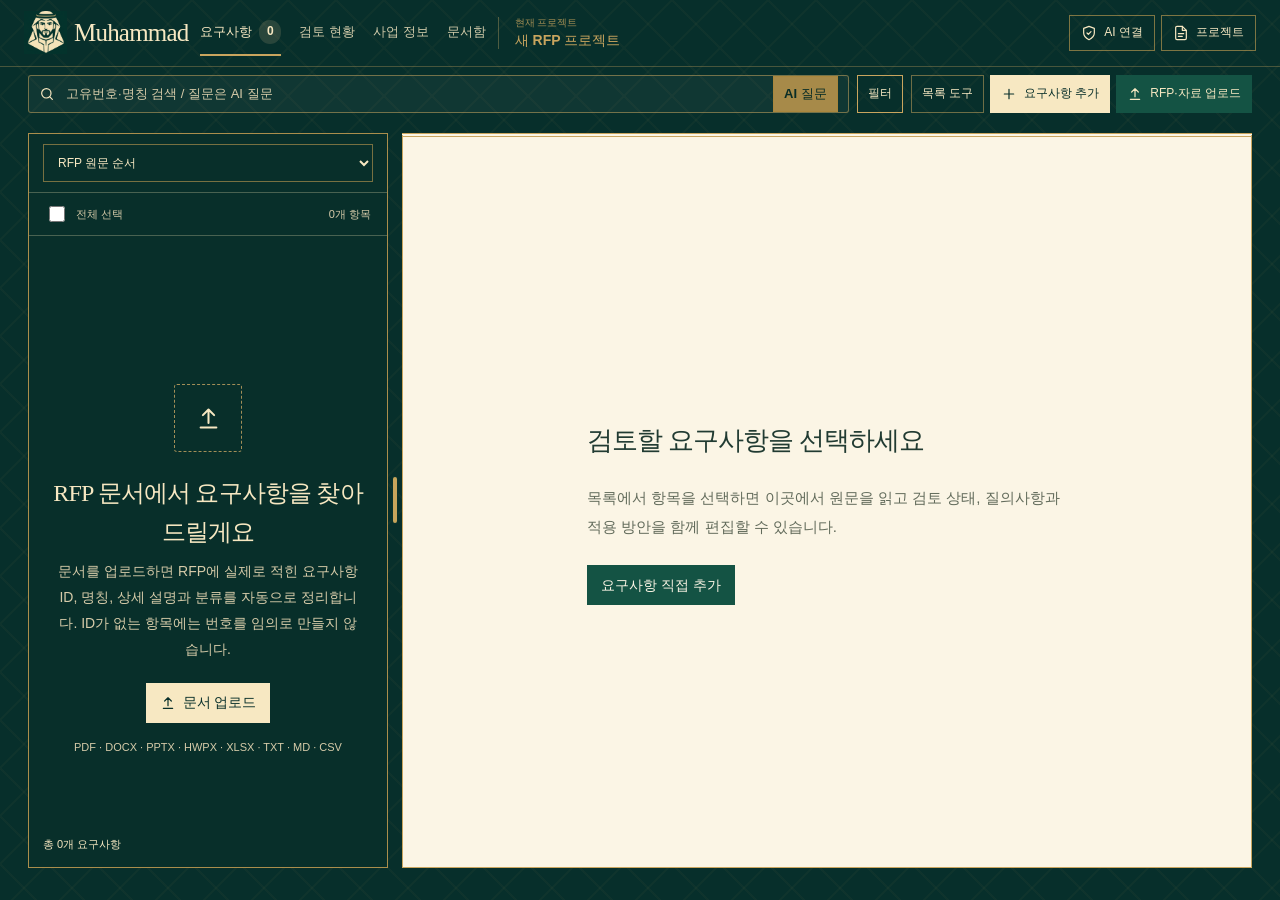
<file: index.html>
<!doctype html>
<html lang="ko">
<head>
  <meta charset="utf-8">
  <meta name="viewport" content="width=device-width, initial-scale=1">
  <meta name="description" content="RFP 요구사항과 사업 정보를 정리하고 프로젝트별 검토 내용을 관리하는 도구">
  <title>Muhammad — RFP 요구사항 관리 에이전트</title>
  <link rel="stylesheet" href="./styles.css?v=5.0.1">
  <link rel="stylesheet" href="./overview.css?v=5.2.2">
  <link rel="stylesheet" href="./file-manager.css?v=5.3.0">
  <link rel="stylesheet" href="./workbench.css?v=6.6.0">
  <link rel="stylesheet" href="./kasbah.css?v=6.5.1">
  <link rel="stylesheet" href="./requirement-ai.css?v=6.4.0">
  <link rel="stylesheet" href="./project-qa.css?v=6.5.0">
</head>
<body class="editorial-app kasbah-theme">
  <svg class="svg-sprite" aria-hidden="true">
    <symbol id="i-grid" viewBox="0 0 24 24"><rect x="3" y="3" width="7" height="7" rx="2"/><rect x="14" y="3" width="7" height="7" rx="2"/><rect x="3" y="14" width="7" height="7" rx="2"/><rect x="14" y="14" width="7" height="7" rx="2"/></symbol>
    <symbol id="i-list" viewBox="0 0 24 24"><path d="M9 6h12M9 12h12M9 18h12"/><circle cx="4" cy="6" r="1"/><circle cx="4" cy="12" r="1"/><circle cx="4" cy="18" r="1"/></symbol>
    <symbol id="i-file" viewBox="0 0 24 24"><path d="M14 2H6a2 2 0 0 0-2 2v16a2 2 0 0 0 2 2h12a2 2 0 0 0 2-2V8z"/><path d="M14 2v6h6M8 13h8M8 17h6"/></symbol>
    <symbol id="i-upload" viewBox="0 0 24 24"><path d="M12 16V4M7 9l5-5 5 5M5 20h14"/></symbol>
    <symbol id="i-download" viewBox="0 0 24 24"><path d="M12 4v12M7 11l5 5 5-5M5 20h14"/></symbol>
    <symbol id="i-search" viewBox="0 0 24 24"><circle cx="11" cy="11" r="7"/><path d="m20 20-4-4"/></symbol>
    <symbol id="i-plus" viewBox="0 0 24 24"><path d="M12 5v14M5 12h14"/></symbol>
    <symbol id="i-x" viewBox="0 0 24 24"><path d="m6 6 12 12M18 6 6 18"/></symbol>
    <symbol id="i-chevron" viewBox="0 0 24 24"><path d="m9 18 6-6-6-6"/></symbol>
    <symbol id="i-check" viewBox="0 0 24 24"><path d="m5 12 4 4L19 6"/></symbol>
    <symbol id="i-dots" viewBox="0 0 24 24"><circle cx="5" cy="12" r="1"/><circle cx="12" cy="12" r="1"/><circle cx="19" cy="12" r="1"/></symbol>
    <symbol id="i-copy" viewBox="0 0 24 24"><rect x="8" y="8" width="12" height="12" rx="2"/><path d="M16 8V6a2 2 0 0 0-2-2H6a2 2 0 0 0-2 2v8a2 2 0 0 0 2 2h2"/></symbol>
    <symbol id="i-trash" viewBox="0 0 24 24"><path d="M3 6h18M8 6V4h8v2M19 6l-1 14H6L5 6M10 11v5M14 11v5"/></symbol>
    <symbol id="i-spark" viewBox="0 0 24 24"><path d="m12 3 1.6 4.4L18 9l-4.4 1.6L12 15l-1.6-4.4L6 9l4.4-1.6L12 3zM19 15l.8 2.2L22 18l-2.2.8L19 21l-.8-2.2L16 18l2.2-.8L19 15z"/></symbol>
    <symbol id="i-shield" viewBox="0 0 24 24"><path d="M12 22s8-4 8-10V5l-8-3-8 3v7c0 6 8 10 8 10z"/><path d="m9 12 2 2 4-4"/></symbol>
    <symbol id="i-menu" viewBox="0 0 24 24"><path d="M4 7h16M4 12h16M4 17h16"/></symbol>
    <symbol id="i-filter" viewBox="0 0 24 24"><path d="M4 5h16M7 12h10M10 19h4"/></symbol>
    <symbol id="i-info" viewBox="0 0 24 24"><circle cx="12" cy="12" r="9"/><path d="M12 11v5M12 8h.01"/></symbol>
    <symbol id="i-help" viewBox="0 0 24 24"><circle cx="12" cy="12" r="9"/><path d="M9.7 9a2.5 2.5 0 1 1 3.7 2.2c-.9.5-1.4 1-1.4 2M12 17h.01"/></symbol>
    <symbol id="i-book" viewBox="0 0 24 24"><path d="M4 19.5A2.5 2.5 0 0 1 6.5 17H20V4H6.5A2.5 2.5 0 0 0 4 6.5v13z"/><path d="M4 6.5A2.5 2.5 0 0 1 6.5 9H20"/></symbol>
    <symbol id="i-message" viewBox="0 0 24 24"><path d="M21 15a4 4 0 0 1-4 4H8l-5 3V7a4 4 0 0 1 4-4h10a4 4 0 0 1 4 4v8z"/><path d="M8 9h8M8 13h5"/></symbol>
    <symbol id="i-flag" viewBox="0 0 24 24"><path d="M5 22V3M6 4h11l-2 4 2 4H6"/></symbol>
    <symbol id="i-link" viewBox="0 0 24 24"><path d="M10 13a5 5 0 0 0 7.5.5l2-2a5 5 0 0 0-7-7l-1.1 1.1M14 11a5 5 0 0 0-7.5-.5l-2 2a5 5 0 0 0 7 7l1.1-1.1"/></symbol>
  </svg>

  <div class="app-shell">
    <aside class="sidebar" id="sidebar">
      <a class="brand" href="#" aria-label="Muhammad 홈">
        <span class="brand-mark"><svg><use href="#i-spark"></use></svg></span>
        <span>Muhammad</span>
      </a>

      <nav class="nav-list" aria-label="주요 메뉴">
        <p class="nav-label">WORKSPACE</p>
        <button class="nav-item active" data-view="requirements"><svg><use href="#i-list"></use></svg><span>요구사항 관리</span><span class="nav-count" id="navCount">0</span></button>
        <button class="nav-item" data-view="dashboard"><svg><use href="#i-grid"></use></svg><span>분석 대시보드</span></button>
        <button class="nav-item" data-view="documents"><svg><use href="#i-file"></use></svg><span>문서 정보</span></button>
      </nav>

      <div class="sidebar-project">
        <div class="project-icon"><svg><use href="#i-file"></use></svg></div>
        <div class="project-copy">
          <span class="project-eyebrow">현재 프로젝트</span>
          <strong id="sidebarProject">새 RFP 프로젝트</strong>
        </div>
        <button class="icon-button small" id="projectManagerButton" title="프로젝트 관리"><svg><use href="#i-dots"></use></svg></button>
        <button id="clearProject" type="button" hidden aria-hidden="true"></button>
      </div>

      <div class="privacy-card">
        <div class="privacy-icon"><svg><use href="#i-shield"></use></svg></div>
        <div><strong>프로젝트 작업 관리</strong><p>중요한 작업은 백업 파일로 보관해 주세요.</p></div>
      </div>
      <p class="version">Muhammad · 6.0</p>
    </aside>

    <button class="mobile-scrim" id="mobileScrim" aria-label="메뉴 닫기"></button>

    <main class="main-area">
      <header class="topbar">
        <div class="heading-wrap">
          <button class="icon-button mobile-menu" id="menuButton" aria-label="메뉴 열기"><svg><use href="#i-menu"></use></svg></button>
          <div><p class="breadcrumb">RFP 분석 워크스페이스</p><h1>요구사항 관리</h1></div>
        </div>
        <div class="top-actions">
          <button class="button ghost" id="projectButton"><svg><use href="#i-file"></use></svg><span>프로젝트</span></button>
          <button class="button ghost" id="aiSettingsButton"><svg><use href="#i-shield"></use></svg><span>AI 연결</span></button>
          <button class="button primary" id="uploadButton"><svg><use href="#i-upload"></use></svg><span>RFP·자료 업로드</span></button>
          <input type="file" id="fileInput" hidden multiple accept=".pdf,.docx,.pptx,.hwpx,.hwp,.xlsx,.xlsm,.xls,.txt,.md,.csv,.tsv,.json,.xml">
        </div>
      </header>

      <div class="page-content">
        <section class="document-banner" id="documentBanner">
          <div class="document-type" id="documentType">PDF</div>
          <div class="document-main">
            <div class="document-title-row"><h2 id="documentName">분석할 RFP를 업로드해 주세요</h2><span class="badge neutral" id="documentBadge">준비됨</span></div>
            <p id="documentMeta">PDF, DOCX, HWPX, XLSX, TXT, MD, CSV · 최대 30MB</p>
          </div>
          <div class="document-progress">
            <div class="progress-copy"><span>검토 진행률</span><strong id="reviewProgressText">0%</strong></div>
            <div class="progress-track"><span id="reviewProgressBar" style="width:0%"></span></div>
          </div>
        </section>

        <section class="reference-panel" id="referencePanel">
          <div class="reference-heading"><div><strong>RFP 관련 자료</strong><span class="reference-count" id="referenceCount">0</span></div><p>회의록, 녹취록 문서, 제안 설명자료 등을 연결하면 요구사항별 쉬운 설명에 반영합니다. 상단에서 여러 파일을 한 번에 고를 때는 RFP를 첫 번째로 선택하세요.</p></div>
          <div class="reference-list" id="referenceList"></div>
          <button class="button ghost reference-button" id="referenceButton"><svg><use href="#i-plus"></use></svg>관련 자료 추가</button>
          <input type="file" id="referenceInput" hidden multiple accept=".pdf,.docx,.pptx,.hwpx,.hwp,.xlsx,.xlsm,.xls,.txt,.md,.csv,.tsv,.json,.xml">
        </section>

        <section class="metric-grid" aria-label="요구사항 요약">
          <article class="metric-card accent-teal">
            <div class="metric-head"><span>전체 요구사항</span><span class="metric-icon"><svg><use href="#i-list"></use></svg></span></div>
            <strong id="metricTotal">0</strong><p><span class="trend up">브라우저 추출</span> 후 직접 편집 가능</p>
          </article>
          <article class="metric-card accent-violet">
            <div class="metric-head"><span>신규 요구사항</span><span class="metric-icon"><svg><use href="#i-plus"></use></svg></span></div>
            <strong id="metricNew">0</strong><p>아직 검토하지 않은 항목</p>
          </article>
          <article class="metric-card accent-amber">
            <div class="metric-head"><span>확정 완료</span><span class="metric-icon"><svg><use href="#i-check"></use></svg></span></div>
            <strong id="metricConfirmed">0</strong><p>전체 중 <span id="metricConfirmedRate">0%</span> 확정</p>
          </article>
          <article class="metric-card accent-blue">
            <div class="metric-head"><span>완료 요구사항</span><span class="metric-icon"><svg><use href="#i-check"></use></svg></span></div>
            <strong id="metricCompleted">0</strong><p><span class="trend">적용 완료</span> 처리된 항목</p>
          </article>
        </section>

        <section class="content-card">
          <div class="card-header">
            <div><h2>요구사항 목록</h2><p id="listDescription">업로드한 RFP에서 추출한 요구사항을 검토하고 관리하세요.</p></div>
            <div class="card-actions">
              <button class="button qa-button" id="qaExportButton"><svg><use href="#i-message"></use></svg><span>질의응답서 생성</span><b id="qaCount">0</b></button>
              <div class="export-wrap">
                <button class="button ghost" id="exportButton"><svg><use href="#i-download"></use></svg>내보내기</button>
                <div class="export-menu" id="exportMenu">
                  <button data-export="csv"><strong>CSV 파일</strong><span>Excel에서 바로 열기</span></button>
                  <button data-export="json"><strong>JSON 파일</strong><span>시스템 연계용 원본</span></button>
                </div>
              </div>
              <button class="button dark" id="addButton"><svg><use href="#i-plus"></use></svg>요구사항 추가</button>
            </div>
          </div>

          <div class="toolbar">
            <label class="search-box"><svg><use href="#i-search"></use></svg><input id="searchInput" type="search" placeholder="고유번호, 명칭, 상세 설명 검색" autocomplete="off" aria-label="요구사항 검색 또는 AI 질문"><kbd>⌘ K</kbd></label>
            <div class="filter-group">
              <label class="select-wrap"><span class="sr-only">분류</span><select id="categoryFilter"><option value="all">전체 분류</option></select></label>
              <label class="select-wrap"><span class="sr-only">상태</span><select id="statusFilter"><option value="all">전체 상태</option><option>검토 전</option><option>검토 중</option><option>확정</option></select></label>
              <label class="select-wrap"><span class="sr-only">우선순위</span><select id="priorityFilter"><option value="all">전체 우선순위</option><option>높음</option><option>보통</option><option>낮음</option></select></label>
              <label class="select-wrap"><span class="sr-only">플래그</span><select id="flagFilter"><option value="all">전체 플래그</option><option value="flagged">🚩 플래그 있음</option><option value="red">🔴 빨강 플래그</option><option value="orange">🟠 주황 플래그</option><option value="yellow">🟡 노랑 플래그</option><option value="green">🟢 초록 플래그</option><option value="blue">🔵 파랑 플래그</option><option value="none">⚪ 플래그 없음</option></select></label>
              <label class="select-wrap sort-wrap"><span class="sr-only">정렬</span><select id="sortFilter"><option value="sourceOrder:1">RFP 원문 순서</option><option value="flag:-1">플래그 우선순</option><option value="id:1">고유번호 계층순</option><option value="id:-1">고유번호 역순</option><option value="name:1">명칭 가나다순</option><option value="category:1">분류 가나다순</option><option value="confidence:-1">신뢰도 높은 순</option></select></label>
              <button class="icon-button filter-reset" id="filterReset" title="필터 초기화"><svg><use href="#i-filter"></use></svg></button>
            </div>
          </div>

          <div class="category-strip" id="categoryStrip"></div>
          <section class="id-hierarchy-filter" id="idHierarchyFilter" aria-label="고유번호 계층 필터">
            <div class="id-hierarchy-head"><strong>고유번호 계층</strong><span id="idHierarchyPath">전체</span><button type="button" id="idHierarchyReset">계층만 초기화</button></div>
            <div class="id-hierarchy-levels" id="idHierarchyLevels"></div>
          </section>

          <div class="bulk-bar" id="bulkBar">
            <span><strong id="selectedCount">0</strong>개 선택</span>
            <label>우선순위<select id="bulkPriority"><option value="">변경 안 함</option><option>높음</option><option>보통</option><option>낮음</option></select></label>
            <label>상태<select id="bulkStatus"><option value="">변경 안 함</option><option>검토 전</option><option>검토 중</option><option>확정</option></select></label>
            <label>플래그<select id="bulkFlag"><option value="">변경 안 함</option><option value="none">⚪ 없음</option><option value="red">🔴 빨강</option><option value="orange">🟠 주황</option><option value="yellow">🟡 노랑</option><option value="green">🟢 초록</option><option value="blue">🔵 파랑</option></select></label>
            <button class="bulk-apply" id="bulkApply"><svg><use href="#i-check"></use></svg>일괄 적용</button>
            <button class="danger" id="bulkDelete"><svg><use href="#i-trash"></use></svg>삭제</button>
          </div>

          <div class="table-wrap">
            <table>
              <thead><tr>
                <th class="check-cell"><input type="checkbox" id="selectAll" aria-label="전체 선택"></th>
                <th><button class="sort-button active" data-sort="id">고유번호 <span>↕</span></button></th>
                <th><button class="sort-button" data-sort="name">요구사항 명칭 <span>↕</span></button></th>
                <th><button class="sort-button" data-sort="category">분류 <span>↕</span></button></th>
                <th>우선순위</th><th>상태</th><th><button class="sort-button" data-sort="flag">플래그 <span>↕</span></button></th>
                <th><button class="sort-button" data-sort="confidence">신뢰도 <span>↕</span></button></th>
                <th class="action-cell">관리</th>
              </tr></thead>
              <tbody id="requirementsBody"></tbody>
            </table>
          </div>
          <div class="mobile-list" id="mobileList"></div>

          <div class="empty-state" id="emptyState">
            <div class="empty-illustration"><svg><use href="#i-upload"></use></svg></div>
            <h3>RFP 문서에서 요구사항을 찾아드릴게요</h3>
            <p>문서를 업로드하면 RFP에 실제로 적힌 요구사항 ID, 명칭, 상세 설명과 분류를 자동으로 정리합니다. ID가 없는 항목에는 번호를 임의로 만들지 않습니다.</p>
            <div class="empty-actions"><button class="button primary" id="emptyUpload"><svg><use href="#i-upload"></use></svg>문서 업로드</button></div>
            <span class="format-note">PDF · DOCX · PPTX · HWPX · XLSX · TXT · MD · CSV</span>
          </div>

          <footer class="table-footer"><p id="resultCount">총 0개</p><p>편집한 내용은 저장하기를 눌러 반영해 주세요.</p></footer>
        </section>
      </div>
    </main>
  </div>

  <div class="drawer-backdrop" id="drawerBackdrop"></div>
  <aside class="detail-drawer" id="detailDrawer" aria-hidden="true">
    <header class="drawer-header">
      <div><p class="eyebrow">REQUIREMENT DETAIL</p><h2 id="drawerTitle">요구사항 편집</h2></div>
      <button class="icon-button" id="drawerClose" aria-label="닫기"><svg><use href="#i-x"></use></svg></button>
    </header>
    <form id="requirementForm">
      <div class="drawer-scroll">
        <div class="source-panel">
          <span class="confidence-ring" id="formConfidence">—</span>
          <div><strong>자동 분류 근거</strong><p id="formSource">수동으로 추가된 요구사항입니다.</p></div>
        </div>
        <div class="form-row two-col">
          <label><span>요구사항 ID</span><input id="formId" maxlength="60" placeholder="RFP에 적힌 ID를 그대로 입력 (예: UXG-DER-001)"><small class="field-error" id="idError"></small></label>
          <label><span>분류 <em>*</em></span><select id="formCategory" required></select></label>
        </div>
        <label><span>요구사항 명칭 <em>*</em></span><input id="formName" required maxlength="120" placeholder="요구사항을 한 문장으로 요약하세요"><small><b id="nameCount">0</b>/120</small></label>
        <div class="description-section"><h3>상세 설명</h3><div id="descriptionReader" class="description-reader" role="region" aria-label="상세 설명 원문"></div><label id="descriptionInputLabel" hidden><span>새 요구사항 상세 설명</span><textarea id="formDescription" required rows="8" placeholder="새 요구사항의 내용을 입력하세요."></textarea></label><small hidden><b id="descriptionCount">0</b>자</small></div>
        <details id="latestRfpSource" hidden><summary>최근 RFP 원문 확인</summary><pre id="latestRfpSourceText" style="white-space:pre-wrap;font:inherit;line-height:1.7"></pre></details>
        <section class="easy-explanation-panel collapsible-section collapsed" id="easyExplanationPanel">
          <header class="collapsible-header"><div class="section-icon"><svg><use href="#i-spark"></use></svg></div><div><strong>쉽게 풀어보면</strong><p>RFP 원문과 연결된 관련 자료를 바탕으로, 실제로 무엇을 해야 하는지 쉬운 말로 정리합니다.</p></div><button type="button" class="section-toggle" id="toggleEasyExplanation" aria-expanded="false" aria-controls="easyExplanationBody" title="쉽게 풀어보면 열기">+</button></header>
          <div class="collapsible-body" id="easyExplanationBody">
            <p class="easy-explanation-basis">AI가 뜻 · 해야 할 일 · 쉬운 예시 · 완료 확인 방법을 설명합니다. 요청할 때만 실행하며, 본인의 API 사용료가 발생할 수 있습니다. 저장된 설명을 다시 읽을 때는 호출하지 않습니다.</p>
            <button type="button" class="button ghost" id="connectExplanationAi">AI 연결 / 설정</button>
            <p class="easy-explanation-basis" id="easyExplanationFeedback" role="status" aria-live="polite"></p>
            <div class="easy-explanation-request" id="easyExplanationRequest"><p>원문 반복이 아닌, 비개발자를 위한 AI 해설을 요청합니다.</p><button type="button" class="button primary" id="generateEasyExplanation"><svg><use href="#i-spark"></use></svg>AI로 쉽게 설명</button></div>
            <div class="easy-explanation-content" id="easyExplanationContent">
              <textarea id="formEasyExplanation" rows="8" maxlength="12000" aria-label="요구사항 쉬운 설명"></textarea>
              <div class="easy-explanation-counter"><b id="easyExplanationCount">0</b> / 12,000자</div>
              <div class="easy-explanation-footer"><p class="easy-explanation-basis" id="easyExplanationBasis"></p><button type="button" class="button ghost" id="regenerateEasyExplanation">AI로 다시 설명</button></div>
            </div>
          </div>
        </section>
        <section class="glossary-helper collapsible-section collapsed" id="glossaryPanel">
          <header class="collapsible-header"><div class="section-icon"><svg><use href="#i-book"></use></svg></div><div><strong>쉬운 용어 도우미</strong><p>약자뿐 아니라 일반인에게 생소한 업무·기술 용어를 찾고, 내장 사전에 없으면 외부 검색으로 보완합니다.</p></div><button type="button" class="section-toggle" id="toggleGlossary" aria-expanded="false" aria-controls="glossaryBody" title="쉬운 용어 도우미 열기">+</button></header>
          <div class="collapsible-body" id="glossaryBody">
            <div class="glossary-header-actions"><button type="button" class="glossary-detect-button" id="detectGlossaryButton"><svg><use href="#i-spark"></use></svg>용어 감지 요청</button><button type="button" class="glossary-add-button" id="manualGlossaryToggle"><svg><use href="#i-plus"></use></svg>용어 등록</button></div>
            <div class="glossary-search">
              <input id="glossarySearchInput" maxlength="120" aria-label="설명할 용어 직접 검색" placeholder="상세 설명의 단어나 문구를 복사해 붙여 넣으세요">
              <button type="button" id="glossarySearchButton"><svg><use href="#i-search"></use></svg>쉬운 설명 찾기</button>
            </div>
            <p class="glossary-search-guide" id="glossarySearchGuide">궁금한 용어를 직접 검색하거나 ‘용어 감지 요청’을 눌러 주세요.</p>
            <div class="manual-glossary-editor" id="manualGlossaryEditor">
              <label><span>용어/약자 <em>*</em></span><input id="manualTerm" maxlength="60" placeholder="예: SDV"></label>
              <label><span>영문 전체 이름</span><input id="manualFull" maxlength="140" placeholder="선택 입력"></label>
              <label class="manual-meaning"><span>쉬운 뜻 <em>*</em></span><input id="manualMeaning" maxlength="300" placeholder="쉽게 이해할 수 있는 뜻을 입력하세요"></label>
              <div><button type="button" class="button ghost" id="manualGlossaryCancel">취소</button><button type="button" class="button primary" id="manualGlossarySave">용어 저장</button></div>
            </div>
            <div class="term-chips" id="formGlossaryTerms"></div>
            <div class="term-definition" id="termDefinition">
              <div><span id="termAcronym">TERM</span><strong id="termName">용어를 선택해 주세요</strong></div>
              <p id="termMeaning">문서에서 자동 감지된 전문용어의 약자와 의미를 제공합니다.</p>
              <p class="term-context-note" id="termContextNote"></p>
              <div class="term-candidates" id="termCandidates"></div>
              <p class="term-source" id="termSource"></p>
              <button type="button" class="term-remove" id="manualGlossaryRemove">직접 입력 용어 삭제</button>
            </div>
          </div>
        </section>
        <div class="form-row three-col">
          <label><span>우선순위</span><select id="formPriority"><option>높음</option><option>보통</option><option>낮음</option></select></label>
          <label><span>검토 상태</span><select id="formStatus"><option>검토 전</option><option>검토 중</option><option>확정</option></select></label>
          <label><span>즐겨찾기 플래그</span><select id="formFlag"><option value="">없음</option><option value="red">🔴 빨강</option><option value="orange">🟠 주황</option><option value="yellow">🟡 노랑</option><option value="green">🟢 초록</option><option value="blue">🔵 파랑</option></select></label>
        </div>
        <div class="form-section-title"><span>이행 관리</span><i></i></div>
        <div class="form-row two-col">
          <label><span>수용 여부</span><select id="formAcceptance"><option>미검토</option><option>수용</option><option>조건부 수용</option><option>미수용</option></select></label>
          <label><span>완료 여부</span><select id="formCompletion"><option>미완료</option><option>진행 중</option><option>완료</option></select></label>
        </div>
        <label><span>적용 방안</span><textarea id="formApplicationPlan" rows="3" maxlength="1000" placeholder="요구사항을 구현하거나 적용할 방안을 기록하세요."></textarea></label>
        <div class="form-row">
          <!-- 담당자 입력 UI는 임시 숨김. 복원 시 아래 hidden 입력 대신 이 label을 사용합니다.
          <label><span>담당자(소속)</span><input id="formOwner" maxlength="100" placeholder="예: 홍길동 (플랫폼팀)"></label>
          -->
          <input type="hidden" id="formOwner">
          <label><span>변경 이력</span><input id="formChangeHistory" maxlength="200" placeholder="예: v1.1 범위 조정"></label>
        </div>
        <section class="question-builder">
          <header><div><span>질의사항</span><b id="formQuestionCount">0</b></div><p>자동 제안 질의를 추가하거나, 빈 항목에 직접 질의를 입력할 수 있습니다.</p></header>
          <div class="question-actions"><button type="button" data-add-question="UI/UX"><svg><use href="#i-spark"></use></svg>UI/UX 관점 질의</button><button type="button" data-add-question="개발"><svg><use href="#i-spark"></use></svg>개발 관점 질의</button><button type="button" class="direct" id="addDirectQuestion"><svg><use href="#i-plus"></use></svg>직접 질의 입력</button></div>
          <div class="question-list" id="formQuestionList"></div>
        </section>
        <label><span>태그</span><input id="formTags" placeholder="쉼표로 구분 (예: 로그인, 사용자)"><small>검색과 그룹화에 사용할 수 있습니다.</small></label>
        <label><span>원문 위치</span><input id="formSourceInput" placeholder="예: 12페이지 · 3.2절"></label>
      </div>
      <footer class="drawer-footer">
        <div><button type="button" class="button danger-ghost" id="deleteButton"><svg><use href="#i-trash"></use></svg>삭제</button><button type="button" class="button ghost" id="duplicateButton"><svg><use href="#i-copy"></use></svg>복제</button></div>
        <div><small id="lastSavedAt">마지막 저장: 없음</small><button type="button" class="button ghost" id="latestSavedButton" hidden>최신 내용 다시 열기</button><button type="button" class="button ghost" id="cancelButton">취소</button><button type="submit" class="button primary"><svg><use href="#i-check"></use></svg>저장하기</button></div>
      </footer>
    </form>
  </aside>

  <div class="analysis-overlay" id="analysisOverlay" aria-live="polite">
    <div class="analysis-card">
      <div class="agent-animation"><div class="orbit"></div><svg><use href="#i-spark"></use></svg></div>
      <p class="eyebrow">Muhammad DOCUMENT AGENT</p><h2 id="analysisTitle">문서를 읽고 있습니다</h2><p id="analysisSubtitle">파일 구조와 텍스트를 안전하게 확인하는 중입니다.</p>
      <div class="analysis-progress"><span id="analysisProgress"></span></div>
      <div class="analysis-steps">
        <span class="active"><i></i>문서 읽기</span><span><i></i>요구사항 추출</span><span><i></i>자동 분류</span><span><i></i>결과 정리</span>
      </div>
    </div>
  </div>

  <div class="toast-stack" id="toastStack" aria-live="polite"></div>
  <script src="./parser-libraries.js?v=6.5.1"></script>
  <script src="./document-parser.js?v=4.0.3"></script>
  <script src="./shared-core.js?v=6.5.2"></script>
  <script src="./project-directory.js?v=6.5.4"></script>
  <script src="./project-picker.js?v=6.6.1"></script>
  <script src="./cloud-config.js?v=5.0.2"></script>
  <script src="./shared-runtime.js?v=6.6.1.1"></script>
  <script src="./persistent-ai.js?v=6.6.0"></script>
  <script src="./file-runtime.js?v=6.6.0"></script>
  <script src="./pages-runtime.js?v=6.6.0"></script>
  <script src="./overview-core.js?v=6.4.0"></script>
  <script src="./requirement-ai-core.js?v=6.4.0"></script>
  <script src="./rfp-analysis.js?v=6.6.0"></script>
  <script src="./app.js?v=6.6.0"></script>
  <script src="./overview-runtime.js?v=6.6.0"></script>
  <script src="./workbench-resize.js?v=6.6.0"></script>
  <script src="./workbench.js?v=6.6.0"></script>
  <script src="./requirement-ai-runtime.js?v=6.6.0"></script>
  <script src="./project-qa-core.js?v=6.5.0"></script>
  <script src="./project-qa-store.js?v=6.6.0"></script>
  <script src="./project-qa-runtime.js?v=6.6.0"></script>
</body>
</html>
</file>
<file: styles.css>
@import url('data:text/css,');

[hidden] { display: none !important; }

:root {
  --ink: #172321;
  --muted: #697773;
  --subtle: #8c9894;
  --line: #e3e9e7;
  --line-strong: #d4ddda;
  --paper: #ffffff;
  --canvas: #f5f7f6;
  --nav: #112724;
  --nav-muted: #9cafaa;
  --teal: #0b7a6d;
  --teal-strong: #075f56;
  --teal-soft: #e5f5f1;
  --violet: #7055c5;
  --amber: #c78118;
  --blue: #3978c9;
  --danger: #c84949;
  --shadow-sm: 0 1px 2px rgba(18, 39, 36, .04), 0 4px 12px rgba(18, 39, 36, .03);
  --shadow-lg: 0 24px 80px rgba(15, 31, 29, .2);
  --radius: 14px;
  font-family: Pretendard, "Apple SD Gothic Neo", "Noto Sans KR", Inter, system-ui, -apple-system, BlinkMacSystemFont, "Segoe UI", sans-serif;
  color: var(--ink);
  background: var(--canvas);
  font-synthesis: none;
}

* { box-sizing: border-box; }
html { min-width: 320px; background: var(--canvas); }
body { margin: 0; min-height: 100vh; overflow-x: hidden; background: var(--canvas); color: var(--ink); font-size: 14px; }
button, input, select, textarea { font: inherit; color: inherit; }
button { cursor: pointer; }
svg { width: 18px; height: 18px; fill: none; stroke: currentColor; stroke-width: 1.8; stroke-linecap: round; stroke-linejoin: round; }
.svg-sprite { position: absolute; width: 0; height: 0; overflow: hidden; }
.sr-only { position: absolute; width: 1px; height: 1px; padding: 0; margin: -1px; overflow: hidden; clip: rect(0, 0, 0, 0); white-space: nowrap; border: 0; }

.app-shell { min-height: 100vh; }
.sidebar { position: fixed; inset: 0 auto 0 0; z-index: 50; display: flex; width: 244px; flex-direction: column; padding: 28px 20px 20px; background: var(--nav); color: white; }
.brand { display: flex; align-items: center; gap: 10px; padding: 0 8px; color: white; font-size: 22px; font-weight: 800; letter-spacing: -.8px; text-decoration: none; }
.brand-mark { display: grid; width: 34px; height: 34px; place-items: center; border-radius: 10px; color: #d9fff4; background: linear-gradient(135deg, #16a38f, #087267); box-shadow: inset 0 0 0 1px rgba(255,255,255,.16); }
.brand-mark svg { width: 19px; height: 19px; }
.nav-list { margin-top: 42px; }
.nav-label { margin: 0 10px 12px; color: #6f8781; font-size: 10px; font-weight: 750; letter-spacing: 1.4px; }
.nav-item { display: flex; width: 100%; align-items: center; gap: 12px; margin: 3px 0; padding: 11px 12px; border: 0; border-radius: 9px; background: transparent; color: var(--nav-muted); text-align: left; transition: .18s ease; }
.nav-item:hover { color: white; background: rgba(255,255,255,.05); }
.nav-item.active { color: #eefffa; background: rgba(26, 156, 137, .18); box-shadow: inset 3px 0 #27b49d; }
.nav-item svg { width: 17px; height: 17px; }
.nav-item span:nth-child(2) { flex: 1; }
.nav-count { min-width: 22px; padding: 2px 6px; border-radius: 20px; background: rgba(255,255,255,.08); color: #c9d8d5; font-size: 11px; text-align: center; }
.sidebar-project { display: flex; align-items: center; gap: 10px; margin-top: auto; padding: 12px 8px; border-top: 1px solid rgba(255,255,255,.08); border-bottom: 1px solid rgba(255,255,255,.08); }
.project-icon { display: grid; width: 34px; height: 34px; flex: 0 0 auto; place-items: center; border-radius: 9px; color: #56cbb9; background: rgba(35, 169, 149, .13); }
.project-copy { min-width: 0; flex: 1; }
.project-eyebrow { display: block; margin-bottom: 3px; color: #68827c; font-size: 9px; letter-spacing: .8px; }
.project-copy strong { display: block; overflow: hidden; color: #d7e3e0; font-size: 12px; font-weight: 600; text-overflow: ellipsis; white-space: nowrap; }
.privacy-card { display: flex; gap: 10px; margin: 15px 0 0; padding: 12px 8px; color: var(--nav-muted); }
.privacy-icon { color: #4fb9a8; }
.privacy-card strong { display: block; margin-bottom: 4px; color: #c5d6d2; font-size: 11px; }
.privacy-card p { margin: 0; font-size: 10px; line-height: 1.55; }
.version { margin: 10px 8px 0; color: #526a65; font-size: 9px; letter-spacing: .4px; }
.mobile-scrim { display: none; }

.main-area { min-height: 100vh; margin-left: 244px; }
.topbar { position: sticky; top: 0; z-index: 25; display: flex; height: 90px; align-items: center; justify-content: space-between; padding: 0 clamp(24px, 4vw, 56px); border-bottom: 1px solid var(--line); background: rgba(255,255,255,.9); backdrop-filter: blur(14px); }
.heading-wrap { display: flex; align-items: center; gap: 10px; }
.breadcrumb { margin: 0 0 5px; color: var(--teal); font-size: 10px; font-weight: 750; letter-spacing: .8px; text-transform: uppercase; }
.topbar h1 { margin: 0; font-size: 22px; letter-spacing: -.7px; }
.top-actions, .card-actions { display: flex; align-items: center; gap: 8px; }
.mobile-menu { display: none !important; }
.button { display: inline-flex; min-height: 39px; align-items: center; justify-content: center; gap: 7px; padding: 0 14px; border: 1px solid transparent; border-radius: 9px; font-size: 12px; font-weight: 650; transition: .16s ease; }
.button:hover { transform: translateY(-1px); }
.button svg { width: 16px; height: 16px; }
.button.primary { color: white; background: var(--teal); box-shadow: 0 5px 16px rgba(11, 122, 109, .2); }
.button.primary:hover { background: var(--teal-strong); }
.button.dark { color: white; background: #223431; }
.button.dark:hover { background: #162522; }
.button.ghost { border-color: var(--line-strong); background: white; color: #41504c; }
.button.ghost:hover { border-color: #aebcb8; }
.button.danger-ghost { border-color: #efd1d1; color: var(--danger); background: #fffafa; }
.button.qa-button { position: relative; border-color: #c9dfda; color: #225f57; background: #f1faf7; }
.button.qa-button:hover { border-color: #8bbeb5; background: #e8f6f2; }
.button.qa-button:disabled { cursor: wait; opacity: .65; transform: none; }
.button.qa-button b { display: inline-grid; min-width: 18px; height: 18px; place-items: center; border-radius: 10px; color: white; background: var(--teal); font-size: 8px; }
.button.qa-button b:empty { display: none; }
.icon-button { display: inline-grid; width: 38px; height: 38px; place-items: center; border: 1px solid var(--line); border-radius: 9px; background: white; color: var(--muted); }
.icon-button:hover { color: var(--ink); border-color: var(--line-strong); }
.icon-button.small { width: 30px; height: 30px; border-color: transparent; background: transparent; color: #79908a; }

.page-content { width: 100%; max-width: none; margin: 0; padding: 24px clamp(10px, 1.2vw, 20px) 48px; }
.document-banner { display: flex; align-items: center; gap: 16px; min-height: 82px; margin-bottom: 18px; padding: 14px 18px; border: 1px solid var(--line); border-radius: var(--radius); background: var(--paper); box-shadow: var(--shadow-sm); }
.document-banner.dragging { border-color: var(--teal); background: #f0faf7; box-shadow: 0 0 0 4px rgba(11,122,109,.08); }
.document-type { display: grid; width: 45px; height: 51px; flex: 0 0 auto; place-items: center; border-radius: 7px 7px 7px 2px; color: white; background: linear-gradient(145deg, #1c9081, #0a6b60); font-size: 10px; font-weight: 800; letter-spacing: .6px; box-shadow: 0 5px 12px rgba(11,122,109,.17); }
.document-main { min-width: 0; flex: 1; }
.document-title-row { display: flex; align-items: center; gap: 8px; }
.document-title-row h2 { overflow: hidden; margin: 0; font-size: 14px; font-weight: 700; text-overflow: ellipsis; white-space: nowrap; }
.document-main p { margin: 5px 0 0; color: var(--muted); font-size: 11px; }
.badge { display: inline-flex; align-items: center; padding: 3px 7px; border-radius: 20px; font-size: 9px; font-weight: 700; white-space: nowrap; }
.badge.neutral { color: #64736f; background: #edf1f0; }
.badge.demo { color: #765a17; background: #fff2c9; }
.badge.live { color: #087065; background: #dff4ef; }
.document-progress { width: 200px; }
.progress-copy { display: flex; justify-content: space-between; margin-bottom: 7px; color: var(--muted); font-size: 10px; }
.progress-copy strong { color: var(--teal); }
.progress-track { height: 5px; overflow: hidden; border-radius: 10px; background: #edf1f0; }
.progress-track span { display: block; height: 100%; border-radius: inherit; background: linear-gradient(90deg, #1a9b89, #55c5b4); transition: width .35s ease; }
.reference-panel { display: flex; align-items: center; gap: 14px; min-height: 74px; margin: -4px 0 20px; padding: 13px 16px; border: 1px solid #d7e5e2; border-radius: var(--radius); background: #f9fcfb; }
.reference-heading { min-width: 230px; }
.reference-heading > div { display: flex; align-items: center; gap: 7px; }
.reference-heading strong { color: #2f423e; font-size: 14px; }
.reference-heading p { margin: 5px 0 0; color: var(--muted); font-size: 12px; line-height: 1.5; }
.reference-count { display: inline-grid; min-width: 22px; height: 22px; place-items: center; border-radius: 11px; color: white; background: var(--teal); font-size: 11px; font-weight: 750; }
.reference-list { display: flex; min-width: 0; flex: 1; flex-wrap: wrap; gap: 7px; }
.reference-empty { color: #899793; font-size: 12px; }
.reference-chip { display: inline-flex; max-width: 260px; align-items: center; gap: 6px; padding: 7px 9px; border: 1px solid #cfdfdb; border-radius: 8px; color: #52635e; background: white; font-size: 12px; }
.reference-chip svg { width: 14px; height: 14px; flex: 0 0 auto; color: var(--teal); }
.reference-chip b { overflow: hidden; text-overflow: ellipsis; white-space: nowrap; }
.reference-chip small { color: #91a09c; font-size: 10px; }
.reference-button { flex: 0 0 auto; }

.metric-grid { display: grid; grid-template-columns: repeat(4, minmax(0, 1fr)); gap: 12px; margin-bottom: 18px; }
.metric-card { position: relative; overflow: hidden; min-height: 124px; padding: 17px 18px; border: 1px solid var(--line); border-radius: var(--radius); background: var(--paper); box-shadow: var(--shadow-sm); }
.metric-card::before { position: absolute; inset: 0 auto 0 0; width: 3px; content: ""; background: var(--card-accent); }
.accent-teal { --card-accent: var(--teal); --card-soft: #e4f5f1; }
.accent-violet { --card-accent: var(--violet); --card-soft: #eeeaf9; }
.accent-amber { --card-accent: var(--amber); --card-soft: #fbefd8; }
.accent-blue { --card-accent: var(--blue); --card-soft: #e7f0fb; }
.metric-head { display: flex; align-items: center; justify-content: space-between; color: var(--muted); font-size: 11px; font-weight: 600; }
.metric-icon { display: grid; width: 28px; height: 28px; place-items: center; border-radius: 8px; color: var(--card-accent); background: var(--card-soft); }
.metric-icon svg { width: 14px; height: 14px; }
.metric-card > strong { display: block; margin-top: 5px; color: #182622; font-size: 28px; line-height: 1.2; letter-spacing: -1px; }
.metric-card > p { margin: 8px 0 0; color: var(--subtle); font-size: 10px; }
.trend { color: var(--teal); font-weight: 650; }

.content-card { border: 1px solid var(--line); border-radius: var(--radius); background: var(--paper); box-shadow: var(--shadow-sm); }
.card-header { display: flex; align-items: center; justify-content: space-between; padding: 20px 20px 17px; }
.card-header h2 { margin: 0; font-size: 16px; letter-spacing: -.35px; }
.card-header p { margin: 5px 0 0; color: var(--muted); font-size: 11px; }
.export-wrap { position: relative; }
.export-menu { position: absolute; top: calc(100% + 7px); right: 0; z-index: 30; display: none; width: 190px; padding: 6px; border: 1px solid var(--line); border-radius: 10px; background: white; box-shadow: 0 12px 36px rgba(19,42,38,.13); }
.export-menu.open { display: block; animation: pop .15s ease; }
.export-menu button { display: flex; width: 100%; flex-direction: column; gap: 2px; padding: 10px; border: 0; border-radius: 7px; background: white; text-align: left; }
.export-menu button:hover { background: var(--canvas); }
.export-menu strong { font-size: 11px; }
.export-menu span { color: var(--muted); font-size: 9px; }
@keyframes pop { from { opacity: 0; transform: translateY(-4px); } }

.toolbar { display: flex; align-items: center; gap: 12px; padding: 14px 20px; border-top: 1px solid var(--line); border-bottom: 1px solid var(--line); background: #fbfcfc; }
.search-box { display: flex; height: 38px; flex: 1; align-items: center; gap: 9px; max-width: 500px; padding: 0 11px; border: 1px solid var(--line-strong); border-radius: 8px; background: white; color: #96a29e; transition: .15s; }
.search-box:focus-within { border-color: #6fb8ae; box-shadow: 0 0 0 3px rgba(11,122,109,.08); }
.search-box svg { width: 16px; height: 16px; }
.search-box input { min-width: 0; flex: 1; border: 0; outline: 0; background: transparent; color: var(--ink); font-size: 11px; }
.search-box kbd { padding: 2px 5px; border: 1px solid var(--line); border-bottom-width: 2px; border-radius: 4px; color: #9ba5a2; background: #fafbfb; font-family: inherit; font-size: 8px; }
.filter-group { display: flex; align-items: center; gap: 7px; margin-left: auto; }
.select-wrap select { height: 38px; min-width: 114px; padding: 0 29px 0 10px; border: 1px solid var(--line-strong); border-radius: 8px; outline: 0; background: white; color: #52615d; font-size: 10px; }
.filter-reset { width: 38px; height: 38px; }
.category-strip { display: flex; gap: 5px; overflow-x: auto; padding: 11px 20px; border-bottom: 1px solid var(--line); scrollbar-width: none; }
.category-strip::-webkit-scrollbar { display: none; }
.category-tab { display: inline-flex; flex: 0 0 auto; align-items: center; gap: 5px; padding: 6px 9px; border: 0; border-radius: 7px; color: #6f7c78; background: transparent; font-size: 10px; }
.category-tab:hover { background: #f2f5f4; }
.category-tab.active { color: var(--teal-strong); background: var(--teal-soft); font-weight: 700; }
.category-tab b { display: inline-grid; min-width: 18px; height: 18px; place-items: center; border-radius: 10px; color: #71807c; background: #edf1f0; font-size: 8px; }
.category-tab small { margin-left: 2px; color: #91a09c; font-size: 8px; font-weight: 500; }
.category-tab.active b { color: white; background: var(--teal); }
.id-hierarchy-filter { padding: 13px 20px 15px; border-bottom: 1px solid var(--line); background: #f8fbfa; }
.id-hierarchy-head { display: flex; align-items: center; gap: 9px; margin-bottom: 10px; }
.id-hierarchy-head strong { color: #344b46; font-size: 13px; }
.id-hierarchy-head > span { padding: 4px 8px; border-radius: 6px; color: #0a766a; background: #dff3ef; font-family: Consolas, monospace; font-size: 12px; font-weight: 750; }
.id-hierarchy-head button { margin-left: auto; border: 0; color: #71817d; background: transparent; font-size: 12px; text-decoration: underline; text-underline-offset: 3px; }
.id-hierarchy-levels { display: grid; gap: 8px; }
.id-hierarchy-row { display: grid; grid-template-columns: 58px minmax(0, 1fr); align-items: start; gap: 9px; }
.id-hierarchy-row > div { display: flex; min-width: 0; flex-wrap: wrap; gap: 6px; }
.hierarchy-level-label { padding-top: 7px; color: #7b8a86; font-size: 12px; font-weight: 700; }
.hierarchy-chip { display: inline-flex; align-items: center; gap: 6px; min-height: 31px; padding: 5px 10px; border: 1px solid #d7e2df; border-radius: 7px; color: #52635f; background: white; font-family: Consolas, monospace; font-size: 12px; }
.hierarchy-chip:hover { border-color: #82bcb3; background: #f0faf7; }
.hierarchy-chip.active { color: white; border-color: var(--teal); background: var(--teal); font-weight: 750; }
.hierarchy-chip b { display: inline-grid; min-width: 19px; height: 19px; place-items: center; border-radius: 10px; color: #60716d; background: #edf2f0; font-family: inherit; font-size: 10px; }
.hierarchy-chip.active b { color: var(--teal); background: white; }

.bulk-bar { display: none; align-items: center; gap: 8px; margin: 10px 20px 0; padding: 10px 11px; border: 1px solid #bce4db; border-radius: 8px; background: #eefaf7; color: #4d625d; font-size: 10px; }
.bulk-bar.visible { display: flex; }
.bulk-bar > span { min-width: max-content; margin-right: auto; }
.bulk-bar label { display: inline-flex; align-items: center; gap: 5px; font-size: 12px; font-weight: 650; white-space: nowrap; }
.bulk-bar select { height: 34px; padding: 0 26px 0 8px; border: 1px solid #cfe0dc; border-radius: 6px; outline: 0; background: white; font-size: 12px; }
.bulk-bar button { display: inline-flex; align-items: center; gap: 4px; padding: 5px 8px; border: 1px solid #cfe0dc; border-radius: 6px; background: white; font-size: 9px; }
.bulk-bar button.bulk-apply { color: white; border-color: var(--teal); background: var(--teal); font-weight: 750; }
.bulk-bar button.danger { color: var(--danger); }
.bulk-bar svg { width: 12px; height: 12px; }

.table-wrap { width: 100%; overflow-x: auto; }
table { width: 100%; border-collapse: collapse; table-layout: fixed; }
th { height: 40px; padding: 0 10px; border-bottom: 1px solid var(--line); color: #7b8884; background: #fbfcfc; font-size: 9px; font-weight: 650; text-align: left; white-space: nowrap; }
th:nth-child(1) { width: 44px; }
th:nth-child(2) { width: 160px; }
th:nth-child(3) { width: auto; }
th:nth-child(4) { width: 130px; }
th:nth-child(5) { width: 80px; }
th:nth-child(6) { width: 92px; }
th:nth-child(7) { width: 76px; text-align: center; }
th:nth-child(8) { width: 92px; }
th:nth-child(9) { width: 60px; }
td { height: 66px; padding: 8px 10px; border-bottom: 1px solid #edf0ef; color: #43514d; font-size: 10px; vertical-align: middle; }
tr[data-key] { transition: background .13s; }
tr[data-key]:hover { background: #f9fbfa; }
tr[data-key].selected { background: #f1faf7; }
input[type="checkbox"] { width: 15px; height: 15px; accent-color: var(--teal); cursor: pointer; }
.check-cell { text-align: center; }
.sort-button { display: inline-flex; align-items: center; gap: 4px; padding: 0; border: 0; background: none; color: inherit; font-weight: inherit; }
.sort-button span { color: #bdc5c2; font-size: 8px; }
.sort-button.active { color: var(--teal); }
.requirement-id { display: inline-flex; align-items: center; gap: 5px; color: #30413d; font-family: "SFMono-Regular", Consolas, monospace; font-size: 10px; font-weight: 700; letter-spacing: -.2px; }
.requirement-id.missing { color: #98a39f; font-family: inherit; font-style: italic; font-weight: 600; }
.requirement-name { display: block; overflow: hidden; color: #263632; font-size: 11px; font-weight: 650; text-overflow: ellipsis; white-space: nowrap; }
.requirement-description { display: block; overflow: hidden; margin-top: 4px; color: #84908d; font-size: 9px; text-overflow: ellipsis; white-space: nowrap; }
.name-button { display: block; width: 100%; padding: 0; border: 0; background: transparent; text-align: left; }
.flag-cell { text-align: center; }
.flag-button { display: inline-grid; width: 34px; height: 34px; place-items: center; padding: 0; border: 1px solid transparent; border-radius: 8px; color: #b5bfbc; background: transparent; }
.flag-button:hover { border-color: var(--line); background: white; }
.flag-button svg { width: 19px; height: 19px; fill: currentColor; stroke-width: 1.6; }
.flag-button.flag-red { color: #d64f55; }
.flag-button.flag-orange { color: #e18433; }
.flag-button.flag-yellow { color: #d4ad22; }
.flag-button.flag-green { color: #39a06f; }
.flag-button.flag-blue { color: #4387d1; }
.category-chip, .priority-chip, .status-chip { display: inline-flex; align-items: center; white-space: nowrap; }
.category-chip { gap: 5px; padding: 5px 8px; border-radius: 6px; font-size: 9px; font-weight: 650; }
.category-chip::before { width: 5px; height: 5px; border-radius: 50%; content: ""; background: currentColor; }
.category-chip small { font-size: 7px; font-weight: 500; opacity: .7; }
.cat-기능 { color: #0d776b; background: #e4f5f1; }
.cat-성능 { color: #7055b8; background: #eeeaf9; }
.cat-시스템장비 { color: #456ca9; background: #e9f0f9; }
.cat-인터페이스 { color: #b46925; background: #fbefe4; }
.cat-데이터 { color: #397da2; background: #e4f2f8; }
.cat-보안 { color: #b24e5a; background: #f9e9eb; }
.cat-품질 { color: #7a679c; background: #f0ecf6; }
.cat-제약사항 { color: #666b70; background: #eceff0; }
.cat-운영지원 { color: #40815c; background: #e7f3eb; }
.cat-프로젝트관리 { color: #87652c; background: #f7f0df; }
.cat-기타 { color: #6e7774; background: #eef1f0; }
.priority-chip { gap: 5px; font-size: 9px; }
.priority-chip::before { width: 6px; height: 6px; border-radius: 50%; content: ""; }
.priority-높음::before { background: #d15c5c; }
.priority-보통::before { background: #d59a36; }
.priority-낮음::before { background: #6ea195; }
.status-chip { gap: 5px; padding: 5px 7px; border: 1px solid var(--line); border-radius: 6px; color: #6e7a77; background: white; font-size: 9px; }
.status-chip::before { width: 5px; height: 5px; border-radius: 50%; content: ""; background: #adb6b3; }
.status-검토-중 { color: #97711e; border-color: #ead9aa; background: #fffaf0; }
.status-검토-중::before { background: #d29c2b; }
.status-확정 { color: #0b786a; border-color: #b9ded6; background: #eef9f6; }
.status-확정::before { background: #1b9d8b; }
.confidence-cell { display: flex; align-items: center; gap: 7px; }
.mini-progress { width: 35px; height: 4px; overflow: hidden; border-radius: 5px; background: #e8edeb; }
.mini-progress span { display: block; height: 100%; border-radius: inherit; background: #55aa9d; }
.confidence-cell b { font-size: 9px; font-weight: 650; }
.row-action { display: grid; width: 30px; height: 30px; margin: auto; place-items: center; border: 0; border-radius: 7px; color: #8b9794; background: transparent; }
.row-action:hover { color: var(--teal); background: var(--teal-soft); }
.row-action svg { width: 15px; height: 15px; }
.mobile-list { display: none; }
.empty-state { display: none; min-height: 370px; align-items: center; justify-content: center; flex-direction: column; padding: 50px 20px; text-align: center; }
.no-results { padding: 48px 20px; color: var(--muted); font-size: 11px; text-align: center; }
.empty-state.visible { display: flex; }
.empty-illustration { display: grid; width: 68px; height: 68px; place-items: center; border: 1px dashed #92c5bc; border-radius: 20px; color: var(--teal); background: #ecf8f5; transform: rotate(-3deg); }
.empty-illustration svg { width: 27px; height: 27px; transform: rotate(3deg); }
.empty-state h3 { margin: 22px 0 8px; font-size: 16px; }
.empty-state p { max-width: 420px; margin: 0; color: var(--muted); font-size: 11px; line-height: 1.7; }
.empty-actions { display: flex; gap: 8px; margin-top: 20px; }
.format-note { margin-top: 15px; color: #9ba6a3; font-size: 9px; letter-spacing: .5px; }
.table-footer { display: flex; align-items: center; justify-content: space-between; padding: 13px 20px; color: #919c99; font-size: 9px; }
.table-footer p { margin: 0; }

.drawer-backdrop { position: fixed; inset: 0; z-index: 70; visibility: hidden; background: rgba(12, 26, 24, .35); opacity: 0; backdrop-filter: blur(2px); transition: .22s; }
.drawer-backdrop.open { visibility: visible; opacity: 1; }
.detail-drawer { position: fixed; inset: 0 0 0 auto; z-index: 75; display: flex; width: min(520px, 100vw); flex-direction: column; background: white; box-shadow: var(--shadow-lg); transform: translateX(103%); transition: transform .27s cubic-bezier(.2,.75,.2,1); }
.detail-drawer.open { transform: translateX(0); }
.drawer-header { display: flex; height: 82px; flex: 0 0 auto; align-items: center; justify-content: space-between; padding: 0 24px; border-bottom: 1px solid var(--line); }
.eyebrow { margin: 0 0 5px; color: var(--teal); font-size: 9px; font-weight: 800; letter-spacing: 1.1px; }
.drawer-header h2 { margin: 0; font-size: 18px; }
#requirementForm { display: flex; min-height: 0; flex: 1; flex-direction: column; }
.drawer-scroll { min-height: 0; flex: 1; overflow-y: auto; padding: 22px 24px; }
.source-panel { display: flex; align-items: center; gap: 12px; margin-bottom: 22px; padding: 12px; border: 1px solid #d8e9e5; border-radius: 10px; background: #f4faf8; }
.confidence-ring { display: grid; width: 43px; height: 43px; flex: 0 0 auto; place-items: center; border: 4px solid #a3d7ce; border-radius: 50%; color: var(--teal); background: white; font-size: 10px; font-weight: 750; }
.source-panel strong { font-size: 10px; }
.source-panel p { margin: 4px 0 0; color: #72807c; font-size: 9px; }
.drawer-scroll > label, .form-row label { position: relative; display: block; margin-bottom: 18px; }
.drawer-scroll label > span { display: block; margin-bottom: 7px; color: #485753; font-size: 10px; font-weight: 700; }
.drawer-scroll label em { color: #c85858; font-style: normal; }
.drawer-scroll input, .drawer-scroll select, .drawer-scroll textarea { width: 100%; padding: 10px 11px; border: 1px solid var(--line-strong); border-radius: 8px; outline: 0; background: white; font-size: 11px; transition: .15s; }
.drawer-scroll input, .drawer-scroll select { height: 40px; }
.drawer-scroll textarea { resize: vertical; line-height: 1.7; }
.drawer-scroll input:focus, .drawer-scroll select:focus, .drawer-scroll textarea:focus { border-color: #66b0a5; box-shadow: 0 0 0 3px rgba(11,122,109,.08); }
.drawer-scroll label > small { display: block; margin-top: 5px; color: #929d9a; font-size: 8px; text-align: right; }
.drawer-scroll label > small b { font-weight: 500; }
.drawer-scroll .field-error { color: var(--danger); text-align: left; }
.two-col { display: grid; grid-template-columns: 1fr 1fr; gap: 12px; }
.three-col { display: grid; grid-template-columns: repeat(3, minmax(0, 1fr)); gap: 10px; }
.form-section-title { display: flex; align-items: center; gap: 10px; margin: 6px 0 17px; color: var(--teal); font-size: 9px; font-weight: 800; letter-spacing: .8px; }
.form-section-title i { height: 1px; flex: 1; background: var(--line); }
.collapsible-header { display: flex; align-items: center; gap: 10px; margin-bottom: 12px; }
.collapsible-header > div:not(.section-icon) { min-width: 0; flex: 1; }
.collapsible-body { display: block; }
.collapsible-section.collapsed .collapsible-body { display: none; }
.collapsible-section.collapsed .collapsible-header { margin-bottom: 0; }
.section-toggle { display: inline-grid; width: 34px; height: 34px; flex: 0 0 auto; place-items: center; padding: 0; border: 1px solid #b9d4cf; border-radius: 8px; color: #176e62; background: white; font-size: 22px; font-weight: 500; line-height: 1; }
.section-toggle:hover { color: white; border-color: var(--teal); background: var(--teal); }
.glossary-helper { margin: -2px 0 20px; padding: 13px; border: 1px solid #d7e4e1; border-radius: 10px; background: #fbfdfc; }
.easy-explanation-panel { margin: -2px 0 20px; padding: 16px; border: 1px solid #bcded7; border-radius: 12px; background: linear-gradient(145deg, #f0faf7, #fbfdfc); }
.easy-explanation-panel header strong { display: block; color: #24594f; font-size: 15px; }
.easy-explanation-panel header p { margin: 4px 0 0; color: #647a74; font-size: 12px; line-height: 1.55; }
.easy-explanation-panel textarea { width: 100%; min-height: 190px; overflow-y: hidden; padding: 13px 14px; border: 1px solid #c7ded9; border-radius: 9px; outline: 0; color: #314540; background: white; font-size: 14px; line-height: 1.75; resize: none; }
.easy-explanation-panel textarea:focus { border-color: #66b0a5; box-shadow: 0 0 0 3px rgba(11,122,109,.08); }
.easy-explanation-counter { margin: 6px 2px 0; color: #7d8e89; font-size: 12px; text-align: right; }
.easy-explanation-counter b { font-weight: 700; }
.easy-explanation-basis { margin: 9px 1px 0; color: #67837c; font-size: 11px; line-height: 1.5; }
.easy-explanation-request { display: flex; align-items: center; justify-content: space-between; gap: 14px; padding: 14px; border: 1px dashed #9accc3; border-radius: 9px; background: rgba(255,255,255,.72); }
.easy-explanation-request p { margin: 0; color: #60756f; font-size: 13px; line-height: 1.55; }
.easy-explanation-request .button { flex: 0 0 auto; }
.easy-explanation-content { display: none; }
.easy-explanation-content.visible { display: block; }
.easy-explanation-footer { display: flex; align-items: center; justify-content: space-between; gap: 10px; }
.easy-explanation-footer .easy-explanation-basis { flex: 1; }
.easy-explanation-footer .button { min-height: 34px; flex: 0 0 auto; margin-top: 9px; }
.section-icon { display: grid; width: 31px; height: 31px; flex: 0 0 auto; place-items: center; border-radius: 8px; color: var(--teal); background: var(--teal-soft); }
.section-icon svg { width: 15px; height: 15px; }
.glossary-helper header strong { display: block; color: #354945; font-size: 10px; }
.glossary-helper header p { margin: 3px 0 0; color: var(--subtle); font-size: 8px; }
.glossary-header-actions { display: flex; justify-content: flex-end; gap: 6px; margin: 0 0 10px; }
.glossary-add-button, .glossary-detect-button { display: inline-flex; min-height: 32px; flex: 0 0 auto; align-items: center; gap: 5px; padding: 0 9px; border: 1px solid #b8d8d2; border-radius: 7px; color: #176e62; background: white; font-size: 11px; font-weight: 700; }
.glossary-detect-button { color: white; border-color: var(--teal); background: var(--teal); }
.glossary-add-button svg { width: 13px; height: 13px; }
.glossary-detect-button svg { width: 13px; height: 13px; }
.glossary-search { display: flex; align-items: stretch; gap: 7px; margin-top: 13px; }
.glossary-search input { min-width: 0; height: 42px; flex: 1; font-size: 14px; }
.glossary-search button { display: inline-flex; min-height: 42px; flex: 0 0 auto; align-items: center; justify-content: center; gap: 6px; padding: 0 12px; border: 1px solid #7ab7ad; border-radius: 8px; color: white; background: var(--teal); font-size: 13px; font-weight: 750; }
.glossary-search button:hover { background: var(--teal-strong); }
.glossary-search button svg { width: 15px; height: 15px; }
.glossary-search-guide { margin: 6px 2px 0; color: #7b8a86; font-size: 12px; line-height: 1.5; }
.manual-glossary-editor { display: none; grid-template-columns: 1fr 1fr; gap: 9px; margin-top: 12px; padding: 12px; border: 1px solid #cfe0dc; border-radius: 9px; background: white; }
.manual-glossary-editor.visible { display: grid; }
.manual-glossary-editor label { margin: 0; }
.manual-glossary-editor label > span { margin-bottom: 5px; font-size: 11px; }
.manual-glossary-editor input { height: 38px; font-size: 12px; }
.manual-glossary-editor .manual-meaning, .manual-glossary-editor > div { grid-column: 1 / -1; }
.manual-glossary-editor > div { display: flex; justify-content: flex-end; gap: 7px; }
.term-chips { display: flex; flex-wrap: wrap; gap: 5px; margin-top: 11px; }
.term-chips:empty::after { color: #97a29f; font-size: 11px; content: "아직 용어 감지를 요청하지 않았습니다. 직접 검색하거나 위 버튼을 눌러 주세요."; }
.term-chip { padding: 5px 8px; border: 1px solid #cfe0dc; border-radius: 20px; color: #316e65; background: white; font-size: 8px; font-weight: 700; }
.term-chip:hover, .term-chip.active { color: white; border-color: var(--teal); background: var(--teal); }
.term-chip.manual { border-style: dashed; }
.term-chip.external { border-color: #a7b9df; color: #4d6599; background: #f8faff; }
.term-chip.external:hover, .term-chip.external.active { border-color: #5e75a8; color: white; background: #5e75a8; }
.term-chip small { margin-left: 5px; opacity: .75; }
.term-definition { display: none; margin-top: 10px; padding: 10px; border-left: 3px solid #4ea897; border-radius: 5px; background: #eef8f5; }
.term-definition.visible { display: block; animation: pop .15s ease; }
.term-definition > div { display: flex; align-items: baseline; gap: 7px; }
.term-definition span { color: var(--teal); font-family: Consolas, monospace; font-size: 11px; font-weight: 800; }
.term-definition strong { color: #37504b; font-size: 9px; }
.term-definition p { margin: 5px 0 0; color: #687b76; font-size: 8px; line-height: 1.55; }
.term-definition .term-context-note { display: none; margin-top: 9px; padding: 7px 9px; border-radius: 6px; color: #536c66; background: rgba(255,255,255,.72); font-weight: 700; }
.term-definition > .term-candidates { display: none; margin-top: 10px; }
.term-definition > .term-candidates.visible { display: block; }
.term-candidates ol { display: grid; gap: 8px; margin: 0; padding: 0; list-style: none; }
.term-candidates li { padding: 10px 11px; border: 1px solid #c9ddd8; border-radius: 8px; background: white; }
.term-candidates li > div { display: flex; flex-wrap: wrap; align-items: center; gap: 6px; }
.term-candidates li b { flex: 0 0 auto; padding: 3px 6px; border-radius: 5px; color: #176e62; background: #e3f2ef; font-size: 11px; }
.term-candidates li strong { flex: 1; min-width: 150px; font-size: 13px; }
.term-candidates li p { margin-top: 7px; color: #526862; font-size: 13px; line-height: 1.65; }
.term-candidates a, .term-candidates li span, .term-source a { color: #4a669c; font-size: 11px; font-weight: 700; text-decoration: underline; text-underline-offset: 2px; }
.term-definition .term-source { display: none; margin-top: 8px; }
.term-remove { display: none; margin-top: 8px; padding: 0; border: 0; color: #a44f54; background: transparent; font-size: 11px; text-decoration: underline; text-underline-offset: 3px; }
.question-builder { margin: 4px 0 20px; padding: 14px; border: 1px solid #d8e1df; border-radius: 10px; background: #f9fbfa; }
.question-builder > header > div { display: flex; align-items: center; gap: 6px; }
.question-builder > header span { color: #3d504b; font-size: 10px; font-weight: 750; }
.question-builder > header b { display: inline-grid; min-width: 18px; height: 18px; place-items: center; border-radius: 10px; color: white; background: #506b65; font-size: 8px; }
.question-builder > header p { margin: 5px 0 0; color: var(--subtle); font-size: 8px; line-height: 1.5; }
.question-actions { display: grid; grid-template-columns: repeat(3, minmax(0, 1fr)); gap: 7px; margin-top: 11px; }
.question-actions button { display: inline-flex; height: 34px; align-items: center; justify-content: center; gap: 5px; border: 1px solid #bcdad4; border-radius: 7px; color: #176e62; background: white; font-size: 9px; font-weight: 700; }
.question-actions button:hover { border-color: var(--teal); background: #eef9f6; }
.question-actions svg { width: 13px; height: 13px; }
.question-list { display: grid; gap: 8px; margin-top: 10px; }
.question-list:empty::after { padding: 10px 0 2px; color: #9aa5a2; font-size: 8px; text-align: center; content: "등록된 질의가 없습니다."; }
.question-item { position: relative; padding: 11px; border: 1px solid var(--line); border-radius: 8px; background: white; }
.question-item-head { display: flex; align-items: center; justify-content: space-between; margin-bottom: 7px; }
.perspective-chip { padding: 3px 6px; border-radius: 5px; color: #6551a1; background: #eeeafa; font-size: 8px; font-weight: 750; }
.perspective-chip.dev { color: #336f64; background: #e3f3ef; }
.perspective-chip.direct { color: #8a5b18; background: #fff1d7; }
.question-remove { display: grid; width: 23px; height: 23px; place-items: center; border: 0; border-radius: 5px; color: #9ba5a2; background: transparent; }
.question-remove:hover { color: var(--danger); background: #fceeee; }
.question-remove svg { width: 12px; height: 12px; }
.question-item textarea, .question-item input { width: 100%; border: 1px solid var(--line); border-radius: 6px; outline: 0; font-size: 9px; }
.question-item textarea { min-height: 62px; padding: 8px; resize: vertical; line-height: 1.55; }
.question-item input { height: 34px; margin-top: 6px; padding: 0 8px; }
.question-item textarea:focus, .question-item input:focus { border-color: #79b7ad; }
.question-status { display: flex; align-items: center; gap: 5px; margin-top: 7px; color: #899591; font-size: 8px; }
.question-status::before { width: 5px; height: 5px; border-radius: 50%; content: ""; background: #d1a446; }
.question-status.answered { color: var(--teal); }
.question-status.answered::before { background: var(--teal); }
.drawer-footer { display: flex; min-height: 72px; flex: 0 0 auto; align-items: center; justify-content: space-between; gap: 12px; padding: 13px 24px; border-top: 1px solid var(--line); background: #fbfcfc; }
.drawer-footer > div { display: flex; gap: 7px; }
.drawer-footer { flex-wrap: wrap; }
.drawer-footer > div { align-items: center; flex-wrap: wrap; }
#lastSavedAt { color: #637871; font-size: 13px; }
@media(max-width:820px){.topbar{height:auto!important;min-height:76px;flex-wrap:wrap;gap:12px;padding-block:12px!important}.top-actions{flex-wrap:wrap;gap:6px}.top-actions #aiSettingsButton,.top-actions .file-manager-button{display:inline-flex!important;font-size:13px;padding:8px 10px}}


.analysis-overlay { position: fixed; inset: 0; z-index: 100; display: flex; visibility: hidden; align-items: center; justify-content: center; padding: 20px; background: rgba(11, 29, 26, .7); opacity: 0; backdrop-filter: blur(8px); transition: .2s; }
.analysis-overlay.open { visibility: visible; opacity: 1; }
.analysis-card { width: min(530px, 100%); padding: 38px; border: 1px solid rgba(255,255,255,.25); border-radius: 20px; background: white; box-shadow: var(--shadow-lg); text-align: center; }
.agent-animation { position: relative; display: grid; width: 70px; height: 70px; margin: 0 auto 19px; place-items: center; border-radius: 50%; color: white; background: var(--teal); }
.agent-animation svg { width: 27px; height: 27px; }
.orbit { position: absolute; inset: -7px; border: 1px dashed #69b7ac; border-radius: 50%; animation: spin 4s linear infinite; }
.orbit::after { position: absolute; top: 4px; left: 10px; width: 7px; height: 7px; border-radius: 50%; content: ""; background: #39a995; }
@keyframes spin { to { transform: rotate(360deg); } }
.analysis-card h2 { margin: 0; font-size: 20px; }
.analysis-card > p:not(.eyebrow) { margin: 9px 0 22px; color: var(--muted); font-size: 11px; }
.analysis-progress { height: 7px; overflow: hidden; border-radius: 10px; background: #edf1f0; }
.analysis-progress span { display: block; width: 7%; height: 100%; border-radius: inherit; background: linear-gradient(90deg, #0a7569, #4bc0ac); transition: width .45s ease; }
.analysis-steps { display: grid; grid-template-columns: repeat(4, 1fr); margin-top: 17px; }
.analysis-steps span { display: flex; align-items: center; justify-content: center; gap: 5px; color: #a0aaa7; font-size: 8px; }
.analysis-steps i { width: 6px; height: 6px; border-radius: 50%; background: #d6dddb; }
.analysis-steps span.active { color: var(--teal); font-weight: 700; }
.analysis-steps span.active i { background: var(--teal); box-shadow: 0 0 0 3px #d8f0eb; }
.toast-stack { position: fixed; right: 20px; bottom: 20px; z-index: 120; display: flex; width: min(360px, calc(100vw - 40px)); flex-direction: column; gap: 8px; }
.toast { display: flex; align-items: flex-start; gap: 10px; padding: 13px 14px; border: 1px solid var(--line); border-left: 3px solid var(--teal); border-radius: 10px; background: white; box-shadow: 0 12px 32px rgba(15, 35, 32, .15); animation: toast-in .25s ease; }
.toast.error { border-left-color: var(--danger); }
.toast-icon { display: grid; width: 22px; height: 22px; flex: 0 0 auto; place-items: center; border-radius: 50%; color: var(--teal); background: var(--teal-soft); }
.toast.error .toast-icon { color: var(--danger); background: #faeaea; }
.toast-icon svg { width: 12px; height: 12px; }
.toast strong { display: block; font-size: 10px; }
.toast p { margin: 3px 0 0; color: var(--muted); font-size: 9px; line-height: 1.5; }
@keyframes toast-in { from { opacity: 0; transform: translateY(8px); } }

/* Main content readability: keep the LNB and top header compact, while making
   the working area comfortable at the browser's normal 100% zoom. */
.page-content .document-title-row h2 { font-size: 19px; }
.page-content .document-main p, .page-content .progress-copy { font-size: 15px; }
.page-content .badge { font-size: 12px; }
.page-content .metric-head { font-size: 15px; }
.page-content .metric-card > p { font-size: 14px; line-height: 1.55; }
.page-content .card-header h2 { font-size: 21px; }
.page-content .card-header p { font-size: 15px; }
.page-content .button { font-size: 15px; }
.page-content .export-menu strong { font-size: 15px; }
.page-content .export-menu span { font-size: 13px; }
.page-content .search-box, .page-content .select-wrap select { height: 44px; }
.page-content .search-box input, .page-content .select-wrap select { font-size: 15px; }
.page-content .category-tab { font-size: 14px; }
.page-content .category-tab small, .page-content .category-tab b { font-size: 12px; }
.page-content .bulk-bar { font-size: 14px; }
.page-content .bulk-bar button, .page-content .bulk-bar select, .page-content .bulk-bar label { font-size: 13px; }
.page-content th { height: 52px; font-size: 14px; }
.page-content td { height: 88px; font-size: 15px; }
.page-content .requirement-id { font-size: 15px; }
.page-content .requirement-name { font-size: 17px; }
.page-content .requirement-description { margin-top: 6px; font-size: 15px; }
.page-content .category-chip, .page-content .priority-chip, .page-content .status-chip { font-size: 14px; }
.page-content .category-chip small { font-size: 11px; }
.page-content .confidence-cell b { font-size: 14px; }
.page-content .empty-state h3 { font-size: 21px; }
.page-content .empty-state p, .page-content .no-results { font-size: 15px; }
.page-content .format-note, .page-content .table-footer { font-size: 13px; }
.detail-drawer { width: min(640px, 100vw); }
.drawer-scroll label > span { font-size: 15px; }
.drawer-scroll input, .drawer-scroll select, .drawer-scroll textarea { font-size: 16px; }
.drawer-scroll label > small { font-size: 12px; }
.source-panel strong { font-size: 15px; }
.source-panel p { font-size: 14px; }
.confidence-ring { font-size: 14px; }
.form-section-title { font-size: 14px; }
.glossary-helper header strong, .question-builder > header span { font-size: 15px; }
.glossary-helper header p, .question-builder > header p { font-size: 13px; }
.glossary-add-button, .glossary-detect-button { font-size: 12px; }
.term-chip, .question-actions button { font-size: 13px; }
.term-definition strong { font-size: 14px; }
.term-definition p { font-size: 13px; }
.question-item textarea, .question-item input { font-size: 14px; }
.question-status, .perspective-chip { font-size: 12px; }

/* The sidebar consumes 244px, so desktop controls need their compact layout
   before the viewport itself reaches tablet width. */
@media (max-width: 1400px) {
  .metric-grid { grid-template-columns: repeat(2, minmax(0, 1fr)); }
  .reference-panel { flex-wrap: wrap; }
  .reference-heading { min-width: 100%; }
  .toolbar { flex-wrap: wrap; }
  .search-box { max-width: none; }
  .filter-group { width: 100%; margin-left: 0; }
  .select-wrap { flex: 1; }
  .select-wrap select { width: 100%; }
  .bulk-bar { flex-wrap: wrap; }
  .bulk-bar > span { flex: 1 0 100%; }
}

@media (max-width: 820px) {
  .sidebar { transform: translateX(-105%); transition: transform .25s ease; }
  .sidebar.open { transform: translateX(0); }
  .mobile-scrim { position: fixed; inset: 0; z-index: 45; display: block; visibility: hidden; border: 0; background: rgba(12,29,26,.35); opacity: 0; transition: .2s; }
  .mobile-scrim.open { visibility: visible; opacity: 1; }
  .main-area { margin-left: 0; }
  .mobile-menu { display: inline-grid !important; }
  .topbar { height: 76px; padding: 0 18px; }
  .topbar .breadcrumb { display: none; }
  .topbar h1 { font-size: 18px; }
  .top-actions .ghost { display: none; }
  .page-content { padding: 14px 10px 28px; }
  .document-banner { align-items: flex-start; flex-wrap: wrap; }
  .document-progress { width: 100%; margin-left: 61px; }
  .reference-panel { align-items: stretch; flex-direction: column; }
  .reference-button { align-self: flex-start; }
  .table-wrap { display: none; }
  .mobile-list { display: grid; gap: 9px; padding: 12px; }
  .mobile-requirement { padding: 14px; border: 1px solid var(--line); border-radius: 10px; background: white; }
  .mobile-requirement .mobile-head { display: flex; align-items: center; justify-content: space-between; }
  .mobile-requirement .mobile-head > span:last-child { display: flex; align-items: center; gap: 5px; }
  .mobile-requirement h3 { margin: 11px 0 5px; font-size: 15px; }
  .mobile-requirement p { display: -webkit-box; overflow: hidden; margin: 0; color: var(--muted); font-size: 13px; line-height: 1.55; -webkit-box-orient: vertical; -webkit-line-clamp: 2; }
  .mobile-meta { display: flex; align-items: center; gap: 6px; margin-top: 12px; }
}

@media (max-width: 560px) {
  .top-actions .button span { display: none; }
  .top-actions .button { width: 40px; padding: 0; }
  .metric-grid { grid-template-columns: 1fr 1fr; gap: 8px; }
  .metric-card { min-height: 112px; padding: 14px; }
  .metric-card > strong { font-size: 24px; }
  .card-header { align-items: flex-start; gap: 12px; }
  .card-header p { display: none; }
  .card-actions .button { width: 38px; padding: 0; font-size: 0; }
  .card-actions .button svg { margin: 0; }
  .card-actions .button.qa-button b { position: absolute; margin: -28px 0 0 27px; }
  .toolbar { padding: 12px; }
  .search-box { flex-basis: 100%; }
  .search-box kbd { display: none; }
  .filter-group { overflow-x: auto; }
  .select-wrap { flex: 0 0 auto; }
  .select-wrap select { width: auto; min-width: 104px; }
  .category-strip { padding-inline: 12px; }
  .bulk-bar { align-items: stretch; margin-inline: 12px; }
  .bulk-bar label { width: 100%; justify-content: space-between; }
  .bulk-bar select { min-width: 150px; }
  .bulk-bar button { min-height: 38px; flex: 1; justify-content: center; }
  .table-footer { padding-inline: 12px; }
  .table-footer p:last-child { display: none; }
  .two-col, .three-col { grid-template-columns: 1fr; gap: 0; }
  .drawer-header, .drawer-footer { padding-inline: 17px; }
  .drawer-scroll { padding: 18px 17px; }
  .glossary-search { flex-direction: column; }
  .glossary-search button { width: 100%; }
  .glossary-helper header { align-items: flex-start; }
  .glossary-header-actions { width: 100%; margin-left: 0; }
  .glossary-header-actions button { flex: 1; justify-content: center; }
  .question-actions { grid-template-columns: 1fr; }
  .drawer-footer .button { padding-inline: 10px; }
  #duplicateButton { display: none; }
  .analysis-card { padding: 28px 20px; }
}
</file>
<file: overview.css>
.overview-dialog>header{position:sticky;top:0;z-index:2;background:#fff}
.overview-dialog .overview-steps{list-style:none;padding:0;margin:0 0 24px;display:grid;grid-template-columns:repeat(4,minmax(0,1fr));gap:10px}
.overview-steps li{display:flex;align-items:center;gap:10px;padding:14px 12px;background:#f3f5f5;border:1px solid #e2e8e6;border-radius:12px;color:#687974}
.overview-steps li.is-current{background:#e8f7f2;border:2px solid #0f8275;color:#075d52}
.overview-steps li.is-done{background:#f0f8f4;color:#277350}
.overview-step-number{display:grid;place-items:center;flex:0 0 30px;height:30px;border-radius:50%;background:#e0e7e4;font-weight:800}
.is-current .overview-step-number{background:#0f8275;color:#fff}
.is-done .overview-step-number{background:#d6eddf;color:#237048}
.overview-steps strong{display:block;font-size:17px}.overview-steps small{display:block;margin-top:3px;font-size:13px}
.overview-document-row{display:flex;gap:12px;align-items:flex-end}.overview-document-row .pages-field{flex:1;min-width:0;margin:0}
.overview-document-row>.pages-action{margin-bottom:1px;flex-shrink:0}
.overview-document-tools{display:flex;gap:8px;flex-shrink:0}
.overview-file-caption{display:flex;align-items:center;justify-content:space-between;gap:10px}
.overview-file-caption .overview-ai-badge{padding:3px 10px;font-size:13px;font-weight:600}
.overview-ai-row{display:flex;align-items:center;justify-content:space-between;gap:12px;margin:15px 0}
.overview-ai-badge{padding:6px 12px;border-radius:20px;font-size:15px;background:#fff2d9;color:#875609}
.overview-ai-badge.connected{background:#e8f5ec;color:#216744}
.overview-flow-card{background:#f5faf8;border:1px solid #cfe4da;border-radius:16px;padding:22px;margin:18px 0 30px}
.overview-flow-card[data-state="error"],.overview-flow-card[data-state="paused"],.overview-flow-card[data-state="preparePaused"]{background:#fff8ed;border-color:#eccd91}
.overview-eyebrow{font-weight:800;font-size:14px;color:#0f7669;letter-spacing:.04em}
.overview-dialog .overview-flow-card h3{font-size:24px;margin:8px 0}
.overview-dialog .overview-flow-card p{margin:10px 0;color:#465d55}
.overview-progress-heading{display:flex;justify-content:space-between;gap:16px;margin-top:22px;font-size:16px}
.overview-flow-card progress{display:block;width:100%;height:14px;margin-top:10px;border:0;border-radius:8px;overflow:hidden;accent-color:#0f8275}
.overview-flow-card progress::-webkit-progress-bar{background:#dfebe5;border-radius:8px}
.overview-flow-card progress::-webkit-progress-value{background:#0f8275;border-radius:8px;transition:width .25s}
.overview-dialog .overview-progress-detail,.overview-dialog .overview-volume{font-size:15px}
.overview-dialog .overview-flow-card .overview-controls{margin:20px 0 8px}
.overview-flow-card .pages-action.primary{padding:12px 22px;min-width:170px}
.overview-dialog [data-overview-status]:empty{display:none}
.overview-dialog .overview-flow-card [data-overview-status]{padding-top:12px;border-top:1px solid #d9e7df;font-size:15px}
.overview-filter-panel{padding:16px;margin:18px 0;background:#f5faf8;border:1px solid #d7e7df;border-radius:12px}
.overview-filter-panel[hidden]{display:none}
.overview-filter-row{display:flex;align-items:flex-end;gap:12px;flex-wrap:wrap}
.overview-filter-row .pages-field{margin:0;flex:1;min-width:220px}
.overview-filter-row .pages-action{min-height:46px}
.overview-dialog [data-overview-filter-count]{margin:10px 0 0;font-size:15px;color:#526b60}
.overview-results-heading{display:flex;gap:12px;flex-wrap:wrap;align-items:center;justify-content:space-between;border-bottom:1px solid #e0e8e4}
.overview-dialog .overview-results-heading h3{font-size:21px;margin:0 0 12px}
.overview-dialog .overview-results-heading p{font-size:14px;margin:0 0 12px;color:#667970}
@media(max-width:640px){.overview-dialog .overview-steps{grid-template-columns:repeat(2,minmax(0,1fr));gap:8px}.overview-steps li{padding:10px 8px}.overview-steps strong{font-size:15px}.overview-document-row{align-items:stretch;flex-direction:column}.overview-flow-card{padding:16px}.overview-dialog .overview-flow-card h3{font-size:21px}.overview-ai-row .pages-action{font-size:14px}.overview-flow-card .pages-action.primary{width:100%}}
</file>
<file: file-manager.css>
/* Project document cabinet: clear sections, restrained surfaces, explicit actions. */
.fm-modal .fm-dialog{width:min(1120px,100%);max-height:92vh;background:#fff;border-radius:14px}
.fm-modal .fm-dialog>header{padding:26px 30px 22px;align-items:flex-start}
.fm-modal .fm-dialog h2{font-size:25px;letter-spacing:-.035em;margin:4px 0 12px}
.fm-modal .fm-eyebrow{font-size:13px;font-weight:700;color:#66736e;letter-spacing:.04em;margin:0}
.fm-project{display:flex;align-items:center;gap:12px;flex-wrap:wrap;font-size:15px;color:#52615c}
.fm-project [data-project-name]{font-weight:650;color:#273b33;overflow-wrap:anywhere}
.fm-project [data-project-role]{border-left:1px solid #d4ded9;padding-left:12px;color:#748179;font-size:13px}
.fm-tabs{display:flex;gap:26px;padding:0 30px;border-bottom:1px solid #dce3df}
.fm-tabs [role=tab]{appearance:none;border:0;border-bottom:3px solid transparent;background:transparent;padding:17px 2px 14px;font:inherit;font-size:17px;font-weight:650;color:#7b8781;cursor:pointer}
.fm-tabs [aria-selected=true]{color:#183d30;border-bottom-color:#234f3f}
.fm-modal .pages-body{padding:0 30px 28px}
.fm-modal [hidden]{display:none!important}
.fm-notice:empty{display:none}
.fm-modal .fm-notice{margin:18px 0 0;padding:12px 16px;background:#eff6f2;border-left:3px solid #45795b;line-height:1.6;font-size:16px;overflow-wrap:anywhere}
.fm-modal .fm-notice[data-error=true]{background:#fff4f1;border-color:#b65742;color:#8f3629}
.fm-section{padding:26px 0 8px}
.fm-section+.fm-section{border-top:1px solid #dce3df;margin-top:22px}
.fm-section-heading{display:flex;align-items:center;justify-content:space-between;gap:20px;margin-bottom:18px}
.fm-modal h3{font-size:20px;margin:0 0 6px;letter-spacing:-.02em;color:#243b30}
.fm-section-heading h3 span{font-size:14px;font-weight:500;color:#77847d;margin-left:8px}
.fm-modal .fm-section-heading p,.fm-modal .fm-setting p{font-size:16px;color:#6a7870;line-height:1.7;margin:0}
.fm-help{padding:14px 18px;border:1px solid #e3e8e5;background:#f8faf9;margin-bottom:6px}
.fm-modal .fm-help p{font-size:15px;line-height:1.7;color:#67756d;margin:4px 0}
.fm-help strong{color:#354c40;margin-right:9px;font-weight:650}
.fm-file{display:grid;grid-template-columns:minmax(0,1fr) auto;column-gap:22px;padding:22px 0;border-bottom:1px solid #e7ece9}
.fm-file-info{min-width:0}
.fm-file h4{display:inline;font-size:17px;line-height:1.6;font-weight:650;color:#263c30;overflow-wrap:anywhere}
.fm-selected{display:inline-block;margin:0 0 0 10px;padding:2px 7px;background:#e9f2ec;border:1px solid #cee0d4;color:#3c624b;font-size:12px;font-weight:650;border-radius:4px;vertical-align:2px;white-space:nowrap}
.fm-modal .fm-file-meta{font-size:13px;color:#7c8780;margin:7px 0 0;line-height:1.6}
.fm-file-actions{display:flex;gap:8px;align-items:center;flex-wrap:wrap;justify-content:flex-end}
.fm-action{appearance:none;border:1px solid #d2dbd5;background:#fff;border-radius:6px;padding:10px 13px;min-height:42px;color:#41584a;font:inherit;font-size:14px;font-weight:600;line-height:1.4;cursor:pointer;white-space:nowrap}
.fm-action:hover:not(:disabled){border-color:#839c8b;background:#f5f8f6}
.fm-action-primary{background:#244f3a;border-color:#244f3a;color:#fff}
.fm-action-primary:hover:not(:disabled){background:#183d2a;color:#fff}
.fm-action-danger{color:#986557;border-color:transparent}
.fm-action-danger:hover:not(:disabled){background:#fff5f1;border-color:#e7ccc2}
.fm-action:disabled{opacity:.4;cursor:default}
.fm-action:focus-visible,.fm-tabs button:focus-visible{outline:3px solid #8cae9a;outline-offset:3px}
.fm-file-protection{grid-column:1/-1;margin-top:10px;font-size:12px;color:#88928c}
.fm-empty{padding:30px 20px;border:1px dashed #d8e0db;text-align:center;color:#7c8980;font-size:16px}
.fm-setting{padding:26px 0;border-bottom:1px solid #e1e7e3}
.fm-setting h3{margin-bottom:10px}
.fm-setting .fm-action{margin-top:18px}
.fm-modal .fm-setting .fm-setting-note{margin-top:12px;font-size:14px;color:#8a948e}
.fm-modal[aria-busy=true] .fm-tabs{pointer-events:none}
@media(max-width:1000px){.fm-file{grid-template-columns:1fr}.fm-file-actions{justify-content:flex-start;margin-top:14px}}
@media(max-width:600px){.fm-modal{padding:10px}.fm-modal .fm-dialog>header{padding:20px}.fm-tabs{padding:0 20px;gap:20px}.fm-modal .pages-body{padding:0 20px 22px}.fm-modal .fm-dialog h2{font-size:22px}.fm-section-heading{align-items:flex-start;flex-direction:column;gap:12px}.fm-file-actions{gap:8px}.fm-action{font-size:14px;min-height:44px;padding:10px}.fm-help{padding:12px}.fm-selected{margin-left:6px}}
</file>
<file: workbench.css>
/* Editorial workbench: paper surfaces, readable type, persistent list + editor. */
html:has(body.editorial-app) { min-width:0; }
.editorial-app {
  --ink:#343831; --muted:#72776c; --subtle:#82877b; --line:#deded4; --line-strong:#cbcec1;
  --paper:#fffefa; --canvas:#f2f0eb; --nav:#f2f0eb; --nav-muted:#72776c;
  --teal:#3f5943; --teal-strong:#2e4432; --teal-soft:#e5ebdf; --danger:#a44839;
  --radius:4px; --shadow-sm:none; --shadow-lg:0 24px 70px #272d2530;
  font-family: "Pretendard","Apple SD Gothic Neo","Malgun Gothic",sans-serif;
  font-size:15px; line-height:1.65; color:var(--ink); background:var(--canvas);
}
.editorial-app h1,.editorial-app h2,.editorial-app h3 { letter-spacing:-.035em; }
.editorial-app button,.editorial-app input,.editorial-app select,.editorial-app textarea { font-family:inherit; }
.editorial-app button { transition:background .15s,color .15s,border-color .15s; }
.editorial-app button:hover { transform:none; }
.editorial-app :is(button,input,select,textarea,a,summary):focus-visible { outline:2px solid #7c9576;outline-offset:3px;box-shadow:none; }
.editorial-app :is(button,input,select,textarea):disabled { cursor:default; opacity:.45; }
.editorial-app .button { min-height:40px;padding:9px 13px;border-radius:4px;font-size:14px;font-weight:500;box-shadow:none;line-height:1.4; }
.editorial-app .button.primary,.editorial-app .button.dark { background:var(--teal);color:var(--paper);border-color:var(--teal);box-shadow:none; }
.editorial-app .button:is(.primary,.dark):hover { background:var(--teal-strong); }
.editorial-app .button.ghost { background:var(--paper);border-color:var(--line-strong);color:var(--ink); }
.editorial-app .button.qa-button { background:transparent;border-color:var(--line-strong);color:var(--ink); }
.editorial-app .button.qa-button b { background:var(--teal-soft);color:var(--teal);font-size:12px; }
.editorial-app .icon-button { border-radius:4px;background:var(--paper); }
.editorial-app .app-shell { display:flex;flex-direction:column;min-height:100vh; }
.editorial-app .topbar { position:relative;top:auto;height:auto;min-height:80px;padding:18px 24px;background:var(--paper);backdrop-filter:none;gap:18px; }
.editorial-app .heading-wrap { min-width:0;gap:24px; }
.editorial-app .brand { color:var(--ink);padding:0;font-size:25px;font-weight:750;letter-spacing:-.8px;flex-shrink:0; }
.editorial-app .brand::after { content:none; }
.editorial-app .heading-wrap>div { min-width:0;flex:1; }
.editorial-app .brand-mark { display:none; }
.editorial-app .topbar .breadcrumb { margin:0;color:var(--muted);font-size:11px;font-weight:400;letter-spacing:.03em; }
.editorial-app .topbar h1 { font-family:inherit;font-size:15px;font-weight:500;max-width:310px;overflow:hidden;text-overflow:ellipsis;white-space:nowrap; }
.editorial-app .top-actions { flex-wrap:wrap;justify-content:flex-end;gap:7px; }
.editorial-app #uploadButton { order:5; }
.editorial-app #projectButton { order:3; }
.editorial-app #aiSettingsButton { order:2; }
.editorial-app .file-manager-button { order:1; }
.editorial-app .share-project-button { order:4; }
.editorial-app .workspace-bar { display:flex;align-items:center;justify-content:space-between;gap:16px;padding:0 24px;border-bottom:1px solid var(--line);background:var(--paper); }
.editorial-app .workspace-bar .nav-list { display:flex;gap:24px;margin:0;min-width:0; }
.editorial-app .workspace-bar .nav-label { display:none; }
.editorial-app .workspace-bar .nav-item { width:auto;gap:7px;border-radius:0;padding:13px 0;margin:0;border-bottom:2px solid transparent;color:var(--muted);font-size:14px;white-space:nowrap;box-shadow:none; }
.editorial-app .workspace-bar .nav-item:hover { background:transparent;color:var(--ink); }
.editorial-app .workspace-bar .nav-item.active { color:var(--teal);background:transparent;border-bottom-color:var(--teal);box-shadow:none;font-weight:600; }
.editorial-app .workspace-bar .nav-item svg { display:none; }
.editorial-app .nav-count { background:var(--teal-soft);color:var(--teal);font-size:12px; }
.editorial-app .workspace-progress { display:flex;align-items:center;gap:8px;font-size:12px;color:var(--muted); }
.editorial-app .workspace-progress progress { width:90px;height:5px;border:0;accent-color:var(--teal); }
.editorial-app .workspace-progress progress::-webkit-progress-bar { background:var(--line); }
.editorial-app .workspace-progress progress::-webkit-progress-value { background:var(--teal); }
.editorial-app .sidebar { position:absolute;top:135px;bottom:0;left:0;inset-inline-end:auto;width:170px;padding:24px 12px;background:var(--canvas);color:var(--ink);z-index:30;border-right:1px solid var(--line);overflow:auto; }
.editorial-app .app-shell { position:relative; }
.editorial-app .main-area { margin-left:0;min-width:0;min-height:100vh; }
.editorial-app .page-content { margin-left:170px;width:calc(100% - 170px);max-width:none;padding:0; }
.editorial-app .sidebar-project { margin-top:26px;padding:18px 4px;gap:5px;border-color:var(--line); }
.editorial-app .project-icon,.editorial-app .privacy-card { display:none; }
.editorial-app .project-copy strong { color:var(--ink);font-size:12px;white-space:normal;line-height:1.7; }
.editorial-app .project-eyebrow { color:var(--muted);font-size:11px;letter-spacing:0; }
.editorial-app .version { font-size:11px;color:var(--muted);margin:18px 4px; }
.editorial-app .rail-label { font-size:12px;color:var(--muted);margin:0 6px 12px; }
.editorial-app .rail-close { display:none; }
.editorial-app .mobile-editor-actions { display:none; }
.editorial-app .category-strip { display:flex;flex-direction:column;gap:3px;overflow:visible;flex-wrap:nowrap;padding:0;border:0;background:transparent; }
.editorial-app .category-tab { display:flex;width:100%;align-items:center;justify-content:space-between;gap:6px;padding:10px;border-radius:3px;border:0;font-size:13px;color:var(--muted);background:transparent;text-align:left;white-space:normal; }
.editorial-app .category-tab small { display:none; }
.editorial-app .category-tab b { background:transparent;color:inherit;padding:0;font-weight:400;font-size:12px; }
.editorial-app .category-tab.active { background:var(--paper);color:var(--teal);font-weight:600; }
.editorial-app .id-hierarchy-filter { padding:16px 4px;border:0;border-top:1px solid var(--line);margin-top:20px;background:transparent; }
.editorial-app .id-hierarchy-head { flex-wrap:wrap;gap:7px; }
.editorial-app .id-hierarchy-head strong { font-size:12px;font-weight:500; }
.editorial-app .id-hierarchy-head span { font-size:11px;background:none;padding:0;color:var(--teal); }
.editorial-app #idHierarchyReset { margin:0;padding:0;border:0;background:none;color:var(--muted);font-size:11px;text-decoration:underline;text-underline-offset:3px; }
.editorial-app .id-hierarchy-row { display:block;margin-top:12px; }
.editorial-app .hierarchy-level-label { font-size:11px;margin-bottom:7px;display:block; }
.editorial-app .id-hierarchy-row>div { gap:4px; }
.editorial-app .hierarchy-chip { min-height:30px;padding:4px 6px;font-size:11px;border-radius:3px;background:var(--paper);border-color:var(--line);color:var(--muted); }
.editorial-app .hierarchy-chip.active { background:var(--teal-soft);color:var(--teal);border-color:#b9c7b1; }
.editorial-app .hierarchy-chip b { background:none;font-size:10px; }
.editorial-app .document-banner { padding:15px 24px;gap:12px;margin:0;border:0;border-bottom:1px solid var(--line);border-radius:0;background:var(--canvas);box-shadow:none; }
.editorial-app .project-context { border-bottom:1px solid var(--line); }
.editorial-app .project-context>summary { padding:11px 24px;font-size:12px;color:var(--muted);cursor:pointer; }
.editorial-app .project-context[open]>summary { border-bottom:1px solid var(--line); }
.editorial-app .editor-meta-row label { margin-bottom:0; }
.editorial-app .editor-meta-row { margin-top:0; }
.editorial-app .document-type { width:auto;height:auto;min-width:36px;padding:4px 6px;border:1px solid var(--line-strong);border-radius:2px;background:transparent;color:var(--muted);font-size:10px; }
.editorial-app .document-title-row h2 { font-size:13px;font-weight:500; }
.editorial-app .document-main p { font-size:11px;color:var(--muted); }
.editorial-app .document-banner .document-progress { display:none; }
.editorial-app .badge { padding:2px 6px;border-radius:3px;background:var(--teal-soft);color:var(--teal);font-size:10px;font-weight:500; }
.editorial-app .reference-panel { display:block;min-height:0;margin:0;padding:0;border:0;background:var(--canvas);border-radius:0; }
.editorial-app .reference-panel[open] { padding:16px 24px;border-bottom:1px solid var(--line); }
.editorial-app .reference-panel>summary { padding:10px 24px;font-size:12px;color:var(--muted);cursor:pointer;border-bottom:1px solid var(--line); }
.editorial-app .reference-panel[open]>summary { padding:0 0 12px;border:0; }
.editorial-app .reference-heading p { font-size:12px;line-height:1.7; }
.editorial-app .reference-heading strong { font-size:14px;font-weight:500; }
.editorial-app .reference-chip { background:var(--paper);border:1px solid var(--line);color:var(--ink);border-radius:3px; }
.editorial-app .reference-chip b { font-weight:400;font-size:12px; }
.editorial-app .metric-grid { display:flex;gap:24px;padding:14px 24px;margin:0;border-bottom:1px solid var(--line);background:var(--paper); }
.editorial-app .metric-card { display:flex;align-items:baseline;gap:8px;min-height:0;padding:0;border:0;background:none;box-shadow:none;border-radius:0; }
.editorial-app .metric-card::before,.editorial-app .metric-card::after,.editorial-app .metric-icon,.editorial-app .metric-card>p { display:none; }
.editorial-app .metric-head { margin:0; }
.editorial-app .metric-head>span { color:var(--muted);font-size:12px; }
.editorial-app .metric-card>strong { color:var(--ink);font-family:inherit;font-size:18px;font-weight:500;line-height:1; }
.editorial-app .content-card { margin:0;border:0;box-shadow:none;border-radius:0;background:var(--paper);overflow:visible; }
.editorial-app .card-header { padding:22px 24px;gap:18px;align-items:center; }
.editorial-app .card-header h2 { font-family:Batang,'Noto Serif KR',serif;font-size:25px;font-weight:500; }
.editorial-app .card-header p { font-size:12px;color:var(--muted); }
.editorial-app .card-actions { flex-wrap:wrap;gap:7px;justify-content:flex-end; }
.editorial-app .workbench { display:grid;grid-template-columns:320px minmax(0,1fr);border-top:1px solid var(--line);height:max(580px,calc(100dvh - var(--workbench-offset,330px)));min-height:0; }
.editorial-app .requirement-list-panel { display:flex;flex-direction:column;background:var(--canvas);border-right:1px solid var(--line);min-width:0;min-height:0; }
.editorial-app .requirement-list-panel>:not(.compact-list):not(.table-wrap) { flex-shrink:0; }
.editorial-app .toolbar { display:flex;flex-direction:column;align-items:stretch;padding:14px;gap:10px;background:transparent;border:0; }
.editorial-app .search-box { width:100%;max-width:none;min-width:0;flex:none;height:44px;border-radius:3px;background:var(--paper);border-color:var(--line-strong);padding:0 10px; }
.editorial-app .search-box input { font-size:13px; }
.editorial-app .search-box kbd { display:none; }
.editorial-app .filter-group { display:grid;grid-template-columns:minmax(0,1fr) auto;gap:8px; }
.editorial-app .filter-group>.select-wrap:not(.sort-wrap) { display:none; }
.editorial-app .select-wrap { min-width:0; }
.editorial-app .select-wrap select { width:100%;min-width:0;border-radius:3px;border:1px solid var(--line-strong);height:38px;font-size:12px;background-color:var(--paper); }
.editorial-app .filter-reset { display:none; }
.editorial-app .filter-toggle { font-size:12px;min-height:38px;padding:6px 9px; }
.editorial-app .filter-popover { padding:4px 14px 16px;display:grid;grid-template-columns:1fr 1fr;gap:10px;border-bottom:1px solid var(--line); }
.editorial-app .filter-popover label { display:grid;gap:5px;font-size:11px;color:var(--muted);min-width:0; }
.editorial-app .filter-popover select { width:100%;height:38px;font-size:12px;border:1px solid var(--line-strong);border-radius:3px;background:var(--paper);padding:0 7px; }
.editorial-app .filter-popover button { grid-column:1/-1;justify-self:start;font-size:12px; }
.editorial-app .list-caption { display:flex;align-items:center;justify-content:space-between;gap:12px;padding:10px 16px;border-block:1px solid var(--line);font-size:11px;color:var(--muted); }
.editorial-app .list-caption label { display:flex;align-items:center;gap:8px; }
.editorial-app input[type=checkbox] { accent-color:var(--teal);width:16px;height:16px;cursor:pointer; }
.editorial-app .compact-list { display:block;flex:1;min-height:0;overflow:auto;overscroll-behavior:contain; }
.editorial-app .requirement-record { display:grid;grid-template-columns:17px minmax(0,1fr) 24px;align-items:start;gap:9px;padding:20px 14px;border-bottom:1px solid var(--line);border-left:3px solid transparent; }
.editorial-app .requirement-record:hover { background:#eae8e0; }
.editorial-app .requirement-record.is-current { border-left-color:var(--teal);background:var(--teal-soft); }
.editorial-app .requirement-record>input { margin:4px 0 0; }
.editorial-app .record-open { min-width:0;text-align:left;padding:0;border:0;background:transparent; }
.editorial-app .record-open .requirement-id { font-family:Consolas,monospace;font-size:11px;font-weight:400;color:var(--muted); }
.editorial-app .record-name { display:block;margin:8px 0 9px;font-size:15px;line-height:1.65;font-weight:500;color:var(--ink);overflow-wrap:anywhere; }
.editorial-app .record-meta { display:flex;gap:9px;align-items:center;flex-wrap:wrap;font-size:11px;color:var(--muted); }
.editorial-app .requirement-record .flag-button { width:24px;height:28px;border:0;padding:2px; }
.editorial-app .requirement-record .flag-button svg { width:15px;height:15px; }
.editorial-app .status-chip { background:none;border:0;padding:0;font-size:11px;color:var(--muted); }
.editorial-app .status-확정 { color:var(--teal); }
.editorial-app .status-확정::before { background:var(--teal); }
.editorial-app .status-검토-중 { color:#94763c; }
.editorial-app .table-wrap,.editorial-app .mobile-list { display:none!important; }
.editorial-app .table-footer { padding:14px;font-size:11px;gap:12px;flex-wrap:wrap; }
.editorial-app .table-footer p:last-child { display:none; }
.editorial-app .bulk-bar { flex-wrap:wrap;margin:0;border:0;border-block:1px solid #c7d2bf;border-radius:0;background:var(--teal-soft);padding:12px;font-size:12px;gap:10px; }
.editorial-app .bulk-bar label { font-size:11px; }
.editorial-app .bulk-bar select { max-width:140px;font-size:12px;border-radius:3px;border-color:var(--line-strong);background:var(--paper); }
.editorial-app .bulk-bar button { min-height:34px;font-size:12px;border-radius:3px; }
.editorial-app .workbench-editor { display:flex;flex-direction:column;min-width:0;min-height:0;background:var(--paper); }
.editorial-app .editor-idle { padding:70px 35px;max-width:550px;margin:auto; }
.editorial-app .editor-idle h2 { font-family:Batang,serif;font-size:26px;font-weight:500; }
.editorial-app .editor-idle p { font-size:15px;color:var(--muted);line-height:1.9;margin-bottom:24px; }
.editorial-app .drawer-backdrop { display:none!important; }
.editorial-app .detail-drawer { display:none;position:relative;inset:auto;z-index:1;width:100%;height:100%;min-height:0;max-width:none;transform:none;transition:none;box-shadow:none;background:var(--paper); }
.editorial-app .detail-drawer.open { display:flex; }
.editorial-app .drawer-header { height:auto;min-height:82px;padding:20px 28px;gap:14px;background:var(--paper); }
.editorial-app .drawer-header .eyebrow { font-size:11px;letter-spacing:.02em;color:var(--muted);font-weight:400; }
.editorial-app .drawer-header h2 { font-family:Batang,'Noto Serif KR',serif;font-size:26px;font-weight:500;line-height:1.5; }
.editorial-app .drawer-header>div:first-child { min-width:0;flex:1; }
.editorial-app .editor-name { display:block;margin-top:10px; }
.editorial-app .editor-name>span,.editorial-app .editor-name>small { display:none; }
.editorial-app #formName { display:block;width:100%;min-width:0;margin:0;padding:0 0 4px;border:0;border-bottom:1px dashed transparent;border-radius:0;background:transparent;font-family:Batang,'Noto Serif KR',serif;font-size:26px;font-weight:500;line-height:1.5;color:var(--ink); }
.editorial-app #formName:hover { border-bottom-color:var(--line-strong); }
.editorial-app #formName:focus { outline:2px solid #7c9576;outline-offset:3px; }
.editorial-app .editor-navigation { display:flex;gap:5px;flex-shrink:0; }
.editorial-app .editor-navigation .icon-button { width:32px;height:34px; }
.editorial-app .editor-navigation .previous svg { transform:rotate(180deg); }
.editorial-app #requirementForm { min-height:0; }
.editorial-app .drawer-scroll { overflow:auto;overscroll-behavior:contain;padding:26px 28px; }
.editorial-app .source-panel { margin:0;padding:14px;border:0;border-left:2px solid var(--line-strong);border-radius:0;background:var(--canvas); }
.editorial-app .source-panel strong { font-size:13px;font-weight:500; }
.editorial-app .source-panel p { font-size:12px;line-height:1.8;color:var(--muted); }
.editorial-app .confidence-ring { border:0;border-radius:0;background:none;color:var(--teal);font-size:15px;font-weight:500;width:40px; }
.editorial-app .drawer-scroll label>span { font-size:12px;font-weight:500;color:var(--muted);margin-bottom:8px; }
.editorial-app .drawer-scroll :is(input,select,textarea) { font-size:15px;border-radius:3px;border-color:var(--line-strong);background:var(--paper);color:var(--ink);box-shadow:none; }
.editorial-app .drawer-scroll :is(input,select) { height:43px; }
.editorial-app .drawer-scroll input:focus,.editorial-app .drawer-scroll select:focus,.editorial-app .drawer-scroll textarea:focus { border-color:#8ca17e;box-shadow:0 0 0 2px #dce4d5; }
.editorial-app .drawer-scroll label>small { font-size:11px;color:var(--muted); }
.editorial-app #formDescription { min-height:430px;padding:3px 0 3px 18px;line-height:1.95;font-size:16px;border:0;border-left:2px solid var(--line);border-radius:0; }
.editorial-app .editor-meta-row { margin-bottom:24px; }
.editorial-app .drawer-footer { position:sticky;bottom:0;z-index:4;background:var(--paper);padding:16px 24px;border-top:1px solid var(--line);gap:12px; }
.editorial-app .drawer-footer .button { font-size:13px;min-height:38px;padding:8px 11px; }
.editorial-app #lastSavedAt { display:block;flex-basis:100%;font-size:11px;color:var(--muted); }
.editorial-app .drawer-footer>div:last-child { justify-content:flex-end;flex:1; }
.editorial-app .detail-section { margin:0;border:0;border-top:1px solid var(--line);border-radius:0;padding:0 0 18px;background:none; }
.editorial-app .detail-section>summary { display:flex;justify-content:space-between;align-items:center;gap:12px;font-size:14px;list-style:none;cursor:pointer;padding:18px 0;min-height:56px;width:100%; }
.editorial-app .detail-section>summary::-webkit-details-marker { display:none; }
.editorial-app .detail-section>summary::after { content:'+';color:var(--muted);font-size:19px; }
.editorial-app .detail-section[open]>summary::after { content:'−'; }
.editorial-app .detail-section-body { padding-top:20px; }
.editorial-app .detail-section-body>label { display:block;margin-bottom:18px; }
.editorial-app .detail-section-body .form-section-title { display:none; }
.editorial-app .collapsible-section { margin:0;padding:18px 0;border:0;border-top:1px solid var(--line);border-radius:0;background:none; }
.editorial-app .collapsible-header { gap:0; }
.editorial-app .collapsible-header .section-icon { display:none; }
.editorial-app .collapsible-header strong { font-size:14px;font-weight:500;color:var(--ink); }
.editorial-app .detail-section-trigger { border:0;padding:0;background:none;font-size:14px;font-weight:500;color:var(--ink);text-align:left;width:100%; }
.editorial-app .collapsible-header p { display:none; }
.editorial-app .section-toggle { border:0;border-radius:0;color:var(--muted);background:none;font-size:19px;height:28px;width:28px; }
.editorial-app .section-toggle:hover { color:var(--ink);background:var(--canvas); }
.editorial-app .collapsible-header:has(.detail-section-trigger){padding:0;margin:0;display:block}
.editorial-app .section-toggle.detail-section-trigger{display:flex;align-items:center;justify-content:space-between;width:100%;height:auto;min-height:56px;padding:18px 0;cursor:pointer;font-size:14px;text-align:left}
.editorial-app .section-toggle.detail-section-trigger::after{content:'+';font-size:19px;color:var(--muted)}
.editorial-app .section-toggle.detail-section-trigger[aria-expanded=true]::after{content:'−'}
.editorial-app .detail-section>summary:hover{background:var(--canvas)}
.editorial-app .collapsible-body { padding-top:12px; }
.editorial-app :is(.easy-explanation-request,.manual-glossary-editor,.term-definition,.term-candidates li,.question-item) { background:var(--canvas);border:1px solid var(--line);border-radius:3px;box-shadow:none; }
.editorial-app .easy-explanation-request { display:flex;flex-wrap:wrap;gap:12px;padding:16px; }
.editorial-app .easy-explanation-request p,.editorial-app .easy-explanation-basis { color:var(--muted);font-size:12px;line-height:1.8; }
.editorial-app .easy-explanation-panel textarea { border:1px solid var(--line-strong);border-radius:3px;font-size:16px;line-height:1.9; }
.editorial-app .glossary-search { flex-wrap:wrap; }
.editorial-app .glossary-search input { flex:1 1 200px; }
.editorial-app :is(.glossary-add-button,.glossary-detect-button,.glossary-search button,.question-actions button) { min-height:38px;border-radius:3px;font-size:12px;padding:8px 12px;border:1px solid var(--line-strong);background:var(--paper);color:var(--teal);font-weight:500; }
.editorial-app .glossary-detect-button,.editorial-app .glossary-search button { background:var(--teal);border-color:var(--teal);color:var(--paper); }
.editorial-app .glossary-search-guide,.editorial-app .term-chips:empty::after { font-size:12px;color:var(--muted);line-height:1.7; }
.editorial-app .term-chip { padding:7px 10px;border-radius:3px;font-size:12px;background:var(--paper);border-color:var(--line-strong);color:var(--teal);font-weight:500; }
.editorial-app .term-chip.active { color:var(--paper);background:var(--teal); }
.editorial-app .term-definition { padding:16px;border-left:2px solid var(--teal); }
.editorial-app .term-definition :is(strong,span) { font-size:14px;color:var(--ink); }
.editorial-app .term-definition p,.editorial-app .term-candidates li p { font-size:14px;line-height:1.85;color:var(--ink); }
.editorial-app .term-candidates li { background:var(--paper); }
.editorial-app .term-candidates li b { background:var(--teal-soft);color:var(--teal); }
.editorial-app .term-candidates a,.editorial-app .term-source a { font-size:12px;color:var(--teal); }
.editorial-app .question-builder { margin:0;padding:0;border:0;border-radius:0;background:none; }
.editorial-app .question-builder>header { display:none; }
.editorial-app .question-actions { display:flex;flex-wrap:wrap;gap:7px;margin-top:0; }
.editorial-app .question-actions button { height:auto; }
.editorial-app .question-item { padding:16px;background:var(--canvas); }
.editorial-app .question-item textarea { min-height:100px;background:var(--paper);font-size:15px;line-height:1.8; }
.editorial-app .question-item input { font-size:14px;background:var(--paper); }
.editorial-app .question-status,.editorial-app .question-list:empty::after { font-size:12px;color:var(--muted); }
.editorial-app .perspective-chip { background:var(--teal-soft);color:var(--teal);border-radius:3px;font-size:11px;font-weight:500; }
.editorial-app .empty-state { padding:65px 24px;min-height:440px; }
.editorial-app .empty-illustration { border-radius:3px;background:transparent;transform:none;border-color:var(--line-strong); }
.editorial-app .empty-illustration svg { transform:none; }
.editorial-app .empty-state h3 { font-family:Batang,serif;font-size:24px;font-weight:500;line-height:1.6; }
.editorial-app .empty-state p { font-size:14px;line-height:1.85; }
.editorial-app .format-note { font-size:11px;letter-spacing:0;color:var(--muted); }
.editorial-app .no-results { font-size:14px; }
.editorial-app .export-menu { border-radius:4px;background:var(--paper);border:1px solid var(--line-strong);box-shadow:var(--shadow-lg); }
.editorial-app .export-menu strong { font-size:14px;font-weight:500; }
.editorial-app .export-menu span { font-size:12px;color:var(--muted); }
/* One dialog language across projects, files, sharing, AI, analysis and prompts. */
.editorial-app .pages-modal { padding:28px;background:#282e266b;backdrop-filter:blur(2px); }
.editorial-app .pages-modal .pages-dialog { width:min(680px,100%);max-height:92dvh;background:var(--paper);color:var(--ink);border:1px solid var(--line-strong);border-radius:6px;box-shadow:var(--shadow-lg);font-size:15px;line-height:1.75;overscroll-behavior:contain; }
.editorial-app .pages-modal .pages-dialog>header { position:sticky;top:0;z-index:3;background:var(--paper);padding:24px 28px 20px;border-bottom:1px solid var(--line);gap:18px; }
.editorial-app .pages-modal .pages-dialog h2 { font-family:Batang,'Noto Serif KR',serif;font-weight:500;font-size:27px;color:var(--ink);margin:0 0 8px;line-height:1.5; }
.editorial-app .pages-modal .pages-dialog header p { color:var(--muted);font-size:13px;line-height:1.8; }
.editorial-app .pages-modal .pages-close { display:grid;place-items:center;border:1px solid var(--line);border-radius:3px;background:var(--paper);color:var(--muted);min-width:34px;width:34px;height:34px;font-size:23px;font-weight:400; }
.editorial-app .pages-modal .pages-body { padding:24px 28px 28px; }
.editorial-app .pages-modal :is(.pages-action,.project-actions button,.fm-action) { min-height:40px;border-radius:3px;padding:9px 13px;font-size:14px;font-weight:500;line-height:1.5;border:1px solid var(--line-strong);background:var(--paper);color:var(--ink);justify-content:center;box-shadow:none; }
.editorial-app .pages-modal :is(.pages-action.primary,.project-actions button.primary,.fm-action-primary) { color:var(--paper);background:var(--teal);border-color:var(--teal); }
.editorial-app .pages-modal :is(.pages-action,.fm-action):hover:not(:disabled) { background:var(--teal-soft);color:var(--teal);border-color:#acbaa2; }
.editorial-app .pages-modal :is(.pages-action.primary,.fm-action-primary):hover:not(:disabled) { background:var(--teal-strong);color:var(--paper); }
.editorial-app .pages-modal .pages-field { font-size:13px;gap:8px;margin:18px 0; }
.editorial-app .pages-modal .pages-field>span,.editorial-app .pages-modal .pages-field>label { font-weight:500!important;color:var(--ink); }
.editorial-app .pages-modal .pages-field :is(input,select) { min-width:0;width:100%;padding:11px 12px;font-size:15px;background:var(--paper);border:1px solid var(--line-strong);border-radius:3px;min-height:45px; }
.editorial-app .pages-modal .pages-field input[aria-invalid=true] { border-color:var(--danger); }
.editorial-app .pages-modal :is(.pages-note,.privacy-warning) { padding:15px 17px;border-radius:3px;background:var(--canvas);border:0;border-left:2px solid var(--line-strong);font-size:13px;line-height:1.85;color:var(--muted); }
.editorial-app .pages-modal .pages-footer-actions { margin-top:24px;padding-top:18px;border-top:1px solid var(--line);align-items:center; }
.editorial-app .pages-modal .project-row { padding:22px 0;border-color:var(--line); }
.editorial-app .pages-modal .project-row strong { font-size:17px;font-weight:500; }
.editorial-app .pages-modal .project-row small { font-size:12px;color:var(--muted); }
.editorial-app .pages-modal .project-actions { flex-wrap:wrap; }
.editorial-app .pages-modal .fm-dialog { width:min(1080px,100%); }
.editorial-app .pages-modal .fm-tabs { border-color:var(--line);padding:0 28px; }
.editorial-app .pages-modal .fm-tabs button { font-size:15px;font-weight:500;padding:15px 1px;border-bottom-width:2px;color:var(--muted); }
.editorial-app .pages-modal .fm-tabs [aria-selected=true] { color:var(--teal);border-color:var(--teal); }
.editorial-app .pages-modal .fm-eyebrow { font-size:11px;letter-spacing:.04em;font-family:inherit;color:var(--muted); }
.editorial-app .pages-modal .fm-project { font-size:13px;color:var(--muted); }
.editorial-app .pages-modal .fm-project [data-project-name] { color:var(--ink);font-weight:500; }
.editorial-app .pages-modal .fm-project [data-project-role] { font-size:12px;color:var(--muted); }
.editorial-app .pages-modal .fm-section { padding-top:4px; }
.editorial-app .pages-modal .fm-section+.fm-section { padding-top:25px;border-color:var(--line); }
.editorial-app .pages-modal :is(.fm-section-heading h3,.fm-setting h3) { font-size:20px;color:var(--ink);font-weight:500; }
.editorial-app .pages-modal :is(.fm-section-heading p,.fm-setting p) { font-size:14px;color:var(--muted); }
.editorial-app .pages-modal .fm-help { background:var(--canvas);border-color:var(--line);padding:12px 16px; }
.editorial-app .pages-modal .fm-help p { color:var(--muted);font-size:13px; }
.editorial-app .pages-modal .fm-file { padding:24px 0;border-color:var(--line); }
.editorial-app .pages-modal .fm-file h4 { color:var(--ink);font-size:16px;font-weight:500; }
.editorial-app .pages-modal .fm-selected { background:var(--teal-soft);color:var(--teal);border:0;border-radius:2px;font-size:11px;font-weight:500; }
.editorial-app .pages-modal :is(.fm-file-meta,.fm-file-protection) { color:var(--muted);font-size:12px; }
.editorial-app .pages-modal .fm-action-danger { color:var(--danger);border-color:transparent; }
.editorial-app .pages-modal .fm-empty { font-size:14px;border-color:var(--line-strong);color:var(--muted);background:var(--canvas); }
.editorial-app .pages-modal .fm-notice { background:var(--teal-soft);border-color:var(--teal);font-size:14px;color:var(--teal); }
.editorial-app .pages-modal .fm-notice[data-error=true] { background:#f7ebe5;color:var(--danger);border-color:var(--danger); }
.editorial-app .pages-modal .overview-dialog { width:min(1120px,100%); }
.editorial-app .pages-modal .overview-dialog p { font-size:14px;line-height:1.85;color:var(--muted); }
.editorial-app .pages-modal .overview-dialog h3 { font-weight:500;font-size:21px;color:var(--ink); }
.editorial-app .pages-modal .overview-steps { gap:0;border-bottom:1px solid var(--line);margin-bottom:26px; }
.editorial-app .pages-modal .overview-steps li { background:none;border:0;border-bottom:2px solid transparent;border-radius:0;padding:12px 10px;color:var(--muted); }
.editorial-app .pages-modal .overview-steps li.is-current { background:var(--teal-soft);border-color:var(--teal);color:var(--teal); }
.editorial-app .pages-modal .overview-steps li.is-done { color:var(--teal); }
.editorial-app .pages-modal .overview-step-number { width:26px;flex-basis:26px;height:26px;background:var(--canvas);font-size:13px;font-weight:500; }
.editorial-app .pages-modal .is-current .overview-step-number { background:var(--teal);color:var(--paper); }
.editorial-app .pages-modal .is-done .overview-step-number { background:var(--teal-soft);color:var(--teal); }
.editorial-app .pages-modal .overview-steps strong { font-size:14px;font-weight:500; }
.editorial-app .pages-modal .overview-steps small { font-size:11px; }
.editorial-app .pages-modal .overview-flow-card { background:var(--canvas);border:1px solid var(--line);border-radius:3px;padding:24px;margin:22px 0 30px; }
.editorial-app .pages-modal .overview-flow-card[data-state=error] { background:#faf2e6;border-color:#d9c8a5; }
.editorial-app .pages-modal .overview-flow-card h3 { font-family:Batang,serif;font-size:25px;margin:9px 0;font-weight:500; }
.editorial-app .pages-modal .overview-eyebrow { color:var(--teal);font-size:12px;font-weight:500; }
.editorial-app .pages-modal .overview-flow-card progress { height:7px;accent-color:var(--teal); }
.editorial-app .pages-modal .overview-flow-card progress::-webkit-progress-bar { background:var(--line); }
.editorial-app .pages-modal .overview-flow-card progress::-webkit-progress-value { background:var(--teal); }
.editorial-app .pages-modal .overview-progress-heading { font-size:13px; }
.editorial-app .pages-modal .overview-ai-badge { font-size:12px;background:#f0e8d5;color:#897044;border-radius:3px;font-weight:400; }
.editorial-app .pages-modal .overview-ai-badge.connected { background:var(--teal-soft);color:var(--teal); }
.editorial-app .pages-modal .overview-filter-panel { background:var(--canvas);border-color:var(--line);border-radius:3px;padding:16px; }
.editorial-app .pages-modal .overview-filter-row .pages-field { font-size:13px; }
.editorial-app .pages-modal .overview-filter-row .pages-action { min-height:45px; }
.editorial-app .pages-modal .overview-category { margin:28px 0; }
.editorial-app .pages-modal .overview-item { background:var(--paper);border:0;border-top:1px solid var(--line);border-radius:0;padding:22px 0;margin:0; }
.editorial-app .pages-modal .overview-item h4 { font-size:18px;font-weight:500; }
.editorial-app .pages-modal :is(.overview-item p,.overview-item blockquote,.overview-original) { font-size:16px;line-height:1.9;color:var(--ink); }
.editorial-app .pages-modal .overview-item blockquote { background:var(--canvas);border-color:var(--line-strong); }
.editorial-app .pages-modal .overview-item summary { color:var(--teal);font-size:13px; }
.editorial-app .pages-modal .overview-original { background:var(--canvas);padding:20px; }
.editorial-app .analysis-overlay { background:#282e2670;backdrop-filter:blur(2px);z-index:2100; }
.editorial-app .analysis-card { border:1px solid var(--line-strong);border-radius:6px;background:var(--paper);padding:34px;box-shadow:var(--shadow-lg); }
.editorial-app .analysis-card h2 { font-family:Batang,serif;font-size:26px;font-weight:500; }
.editorial-app .analysis-card p { font-size:14px;line-height:1.8;color:var(--muted); }
.editorial-app .agent-animation { display:none; }
.editorial-app .analysis-card>.eyebrow { color:var(--teal);font-size:11px; }
.editorial-app .analysis-progress { height:7px;border-radius:2px;background:var(--line); }
.editorial-app .analysis-progress span { background:var(--teal); }
.editorial-app .analysis-steps { flex-wrap:wrap;font-size:12px;gap:12px;color:var(--muted); }
.editorial-app .toast { border:1px solid var(--line-strong);border-radius:4px;background:var(--paper);box-shadow:var(--shadow-lg); }
.editorial-app .toast strong { font-size:14px;font-weight:500; }
.editorial-app .toast p { font-size:12px;line-height:1.7;color:var(--muted); }
.editorial-app .ui-dialog-actions { display:flex;justify-content:flex-end;gap:8px;flex-wrap:wrap;margin-top:24px;padding-top:18px;border-top:1px solid var(--line); }
.editorial-app .shared-project-row { display:flex;align-items:center;justify-content:space-between;gap:16px;padding:16px 0;border-bottom:1px solid var(--line); }
.editorial-app .shared-project-row>div { min-width:0; }
.editorial-app .shared-project-row h4 { margin:0 0 6px;font-size:17px;overflow-wrap:anywhere; }
.editorial-app .shared-project-row p { margin:0;font-size:13px; }
.editorial-app .shared-project-row button { flex-shrink:0; }
.editorial-app .shared-project-link { display:flex;align-items:end;gap:8px;flex-wrap:wrap;margin-top:20px; }
.editorial-app .pages-modal .shared-project-link .pages-field { flex:1 1 220px;min-width:0;margin:0; }
.editorial-app .project-picker-search { width:100%;padding:12px;border:1px solid var(--line-strong);background:var(--paper);color:var(--ink);font:inherit; }
.editorial-app .project-picker .shared-project-row h3 { margin:0 0 6px;font-size:18px;overflow-wrap:anywhere; }
.editorial-app .project-picker .ui-form-intro { margin:20px 0; }
.editorial-app .project-picker-footer { display:flex;align-items:center;justify-content:space-between;gap:12px;flex-wrap:wrap;border-top:1px solid var(--line);margin-top:24px;padding-top:20px; }
.editorial-app .project-picker-footer span { font-size:14px;color:var(--muted); }
.editorial-app .shared-project-actions { display:flex;gap:7px;flex-wrap:wrap;flex-shrink:0; }
.editorial-app .shared-project-actions .danger { color:#9c3826;border-color:#c17b64; }
.editorial-app .directory-gate { padding:22px;border:1px solid var(--line);background:var(--canvas);margin-bottom:20px; }
.editorial-app .directory-gate h3 { margin:0 0 10px; }
.editorial-app .directory-gate p { margin:0 0 18px;color:var(--muted);line-height:1.6; }
.editorial-app .directory-gate .pages-action { margin:0 8px 6px 0; }
.editorial-app .directory-tools { display:flex;align-items:center;gap:8px;flex-wrap:wrap;margin-bottom:16px; }
.editorial-app .directory-count { margin-right:auto;font-weight:700;color:var(--ink); }
.editorial-app .directory-current-project { padding-bottom:22px;margin-bottom:24px;border-bottom:1px solid var(--line); }
.editorial-app .directory-current-project h4 { margin:0 0 7px;font-size:13px;color:var(--muted); }
.editorial-app .directory-current-project p { margin:0 0 13px;font-weight:700;overflow-wrap:anywhere; }
.editorial-app .directory-panel[hidden],.editorial-app .directory-panel [hidden] { display:none!important; }
.editorial-app .project-loading { z-index:4000; }
.editorial-app .project-loading .pages-dialog { width:min(480px,100%); }
.editorial-app .project-loading .pages-body { text-align:center;padding:36px; }
.editorial-app .project-loading-phase { font-size:16px;line-height:1.7;margin:18px 0 8px; }
.editorial-app .pages-body:has(.credential-close) { position:relative; }
.editorial-app .pages-body:has(.credential-close)>h2 { padding-right:48px; }
.editorial-app .credential-close { position:absolute;right:20px;top:20px; }
.mobile-sidebar-close { display:none; }
@media(max-width:1000px) { .mobile-sidebar-close { display:block;margin-left:auto; } }
.editorial-app .project-spinner { display:inline-block;width:34px;height:34px;border:3px solid #dacb9e;border-top-color:#18594b;border-radius:50%;animation:project-spin 1s linear infinite;margin-bottom:18px; }
@keyframes project-spin { to { transform:rotate(360deg); } }
@media(prefers-reduced-motion:reduce) { .editorial-app .project-spinner { animation:none;border-top-width:6px; } }
@media(max-width:600px) { .editorial-app .project-picker .shared-project-row { flex-direction:column;align-items:stretch; }.editorial-app .shared-project-actions button { flex:1; } }
.editorial-app .ui-confirm-copy { white-space:pre-wrap;font-size:15px;line-height:1.9; }
.editorial-app .ui-form-heading { margin-bottom:5px; }
.editorial-app .ui-form-intro { margin:0 0 24px;font-size:13px;color:var(--muted);line-height:1.8; }
.editorial-app .api-key-row { display:flex;gap:8px;align-items:center; }
.editorial-app .ai-config-row { display:grid;grid-template-columns:1fr 1fr;gap:14px; }
.editorial-app .api-key-row input { flex:1;min-width:0; }
.editorial-app .api-key-row button { flex-shrink:0;min-height:45px; }
.editorial-app .ai-connection-status { padding:13px 16px;background:var(--canvas);border-left:2px solid var(--line-strong);font-size:14px;color:var(--muted); }
.editorial-app .ai-connection-status[data-connected=true] { background:var(--teal-soft);border-color:var(--teal);color:var(--teal); }
.editorial-app .credential-form { display:grid;grid-template-columns:1fr 1fr;column-gap:18px; }
.editorial-app .credential-form>:is(h2,p,.ui-dialog-actions),.editorial-app .credential-form>.pages-field:first-of-type { grid-column:1/-1; }
.editorial-app .credential-form .pages-field { margin:10px 0; }
@media(max-width:600px){.editorial-app .credential-form,.editorial-app .ai-config-row{grid-template-columns:1fr}.editorial-app .credential-form>*{grid-column:1}}
.editorial-app .unsaved-state { color:#9c7439!important; }
.editorial-app .fm-help summary { font-size:13px;color:var(--muted);cursor:pointer; }
.editorial-app .reference-panel { min-height:0; }
.editorial-app .workbench .search-box { flex-basis:auto; }
.editorial-app .metric-grid .metric-card { min-height:0; }
.editorial-app .top-actions .button,.editorial-app .card-actions .button { width:auto; }
@media(max-width:820px){.editorial-app .top-actions .ghost{display:inline-flex}.editorial-app .top-actions .button span{display:inline}}
.editorial-app .full-list .workbench { grid-template-columns:1fr; }
.editorial-app .full-list .workbench-editor,.editorial-app .full-list .compact-list { display:none; }
.editorial-app .full-list .table-wrap { display:block!important;overflow:auto; }
.editorial-app .full-list .requirement-list-panel { border-right:0;background:var(--paper); }
.editorial-app .full-list.editor-open .requirement-list-panel { display:flex; }
.editorial-app .full-list.editor-open .workbench-editor { display:none; }
.editorial-app .full-list .table-wrap { flex:1;min-height:0; }
.editorial-app .full-list .toolbar { flex-direction:row;align-items:center; }
.editorial-app .full-list .search-box { max-width:600px;flex:1; }
.editorial-app .full-list .filter-group { display:flex; }
.editorial-app .full-list .list-caption { display:none; }
.editorial-app .full-list .filter-popover { grid-template-columns:repeat(4,minmax(0,1fr)); }
.editorial-app .full-list table { min-width:950px; }
.editorial-app .full-list th { background:var(--canvas);font-size:12px;padding:13px 15px; }
.editorial-app .full-list td { padding:17px 15px;font-size:13px;border-color:var(--line); }
.editorial-app .full-list th:nth-child(3) { width:38%; }
.editorial-app .full-list .requirement-name { font-size:15px;color:var(--ink);font-weight:500;white-space:normal; }
.editorial-app .full-list .requirement-description { font-size:12px;max-width:500px;color:var(--muted); }
.editorial-app .full-list .category-chip { font-size:12px;color:var(--muted);background:none;padding:0; }
.editorial-app .full-list .category-chip small { font-size:10px; }
.editorial-app .full-list .priority-chip,.editorial-app .full-list .confidence-cell b { font-size:12px; }
.editorial-app .full-list .requirement-id { font-size:12px;font-weight:400; }
@media(min-width:1600px){.editorial-app .workbench{grid-template-columns:360px minmax(0,1fr)}.editorial-app .drawer-scroll{padding:30px 48px}.editorial-app .drawer-header{padding:24px 48px}.editorial-app .drawer-footer{padding:18px 48px}}
@media(max-width:1180px){.editorial-app .sidebar{width:145px}.editorial-app .page-content{margin-left:145px;width:calc(100% - 145px)}.editorial-app .workbench{grid-template-columns:270px minmax(0,1fr)}.editorial-app .card-header{align-items:flex-start;flex-direction:column}.editorial-app .card-actions{justify-content:flex-start}.editorial-app .topbar{flex-wrap:wrap}.editorial-app .workspace-bar{flex-wrap:wrap;gap:0}.editorial-app .workspace-progress{padding:10px 0}.editorial-app .drawer-scroll{padding:22px}.editorial-app .drawer-header{padding:20px 22px}.editorial-app .topbar h1{max-width:240px}.editorial-app .drawer-header h2{font-size:24px}}
@media(max-width:900px){.editorial-app .sidebar{position:fixed;top:0;bottom:0;left:0;width:230px;transform:translateX(-100%);z-index:1600;padding-top:30px;background:var(--canvas)}.editorial-app .sidebar.open{transform:translateX(0)}.editorial-app .mobile-menu{display:inline-grid!important}.editorial-app .mobile-scrim.open{display:block;position:fixed;inset:0;background:#282e2670;z-index:1500;border:0}.editorial-app .page-content{margin-left:0;width:100%}.editorial-app .workbench{grid-template-columns:300px minmax(0,1fr)}.editorial-app .workspace-bar .nav-list{gap:22px}.editorial-app .workspace-progress{display:none}.editorial-app .topbar{padding:16px 20px!important}.editorial-app .heading-wrap{gap:15px}.editorial-app .drawer-scroll .three-col{grid-template-columns:1fr}.editorial-app .drawer-header h2{font-size:22px}.editorial-app .drawer-header{align-items:flex-start}.editorial-app .drawer-scroll{padding:20px}.editorial-app .drawer-footer{position:relative;padding:16px 20px}.editorial-app .drawer-footer>div{flex-wrap:wrap}.editorial-app .drawer-footer>div:first-child .button{font-size:12px}}
@media(max-width:700px){.editorial-app .topbar{padding:14px 16px!important;gap:14px}.editorial-app .heading-wrap{width:100%}.editorial-app .topbar .brand{font-size:24px}.editorial-app .topbar h1{max-width:calc(100vw - 180px);font-size:14px}.editorial-app .topbar .breadcrumb{font-size:10px}.editorial-app .top-actions{justify-content:flex-start;width:100%;gap:6px}.editorial-app .top-actions .button{font-size:12px;min-height:36px;padding:7px 9px}.editorial-app .top-actions #aiSettingsButton,.editorial-app .top-actions .file-manager-button{font-size:12px;padding:7px 9px}.editorial-app .workspace-bar{padding:0 16px}.editorial-app .workspace-bar .nav-list{width:100%;gap:20px;overflow:auto}.editorial-app .workspace-bar .nav-item{font-size:13px;flex-shrink:0}.editorial-app .document-banner{padding:14px 16px}.editorial-app .document-title-row{flex-wrap:wrap;gap:6px}.editorial-app .document-title-row h2{overflow-wrap:anywhere;white-space:normal;font-size:12px}.editorial-app .metric-grid{padding:14px 16px;gap:18px;flex-wrap:wrap}.editorial-app .metric-head>span{font-size:11px}.editorial-app .metric-card>strong{font-size:16px}.editorial-app .card-header{padding:20px 16px;gap:16px}.editorial-app .card-header h2{font-size:24px}.editorial-app .card-actions .button{font-size:12px;padding:8px 10px;min-height:36px}.editorial-app .workbench{grid-template-columns:1fr}.editorial-app .workbench-editor{display:none}.editorial-app .editor-open .workbench-editor{display:block}.editorial-app .editor-open .requirement-list-panel{display:none}.editorial-app .record-name{font-size:16px}.editorial-app .record-open .requirement-id{font-size:12px}.editorial-app .record-meta{font-size:12px}.editorial-app .requirement-record{padding:22px 16px}.editorial-app .drawer-scroll{padding:24px 20px}.editorial-app .drawer-header{padding:20px}.editorial-app .drawer-header h2{font-size:25px}.editorial-app .drawer-header .eyebrow{font-size:11px}.editorial-app .drawer-scroll .two-col{grid-template-columns:1fr}.editorial-app .drawer-scroll .three-col{grid-template-columns:repeat(3,minmax(0,1fr));gap:8px}.editorial-app .drawer-scroll input,.editorial-app .drawer-scroll select{font-size:16px;padding:9px 8px}.editorial-app #formDescription{min-height:440px;font-size:16px}.editorial-app .drawer-footer{position:sticky;bottom:0;gap:14px;padding:14px 20px}.editorial-app .drawer-footer>div:last-child{flex-basis:100%;justify-content:flex-end}.editorial-app .drawer-footer>div:first-child{display:none}.editorial-app .easy-explanation-request .button{width:100%}.editorial-app .manual-glossary-editor{grid-template-columns:1fr}.editorial-app .pages-modal{padding:10px}.editorial-app .pages-modal .pages-dialog{max-height:96dvh;border-radius:5px}.editorial-app .pages-modal .pages-dialog>header{padding:20px;gap:12px}.editorial-app .pages-modal .pages-body{padding:20px}.editorial-app .pages-modal .pages-dialog h2{font-size:25px}.editorial-app .pages-modal .pages-field :is(input,select){font-size:16px}.editorial-app .pages-modal .pages-action,.editorial-app .pages-modal .fm-action{min-height:44px;font-size:14px}.editorial-app .pages-modal .fm-tabs{padding:0 20px}.editorial-app .pages-modal .overview-steps{grid-template-columns:1fr 1fr}.editorial-app .pages-modal .overview-document-row{flex-direction:column;align-items:stretch}.editorial-app .pages-modal .overview-flow-card{padding:18px}.editorial-app .pages-modal .overview-flow-card h3{font-size:23px}.editorial-app .pages-modal .overview-filter-row .pages-field{min-width:0;flex-basis:100%}.editorial-app .pages-modal .overview-dialog .overview-item p{font-size:16px}.editorial-app .pages-modal .project-row{grid-template-columns:1fr}.editorial-app .full-list .toolbar{flex-direction:column;align-items:stretch}.editorial-app .full-list .filter-popover{grid-template-columns:1fr 1fr}.editorial-app .analysis-card{padding:26px}.editorial-app .reference-panel>summary{padding-inline:16px}}
@media(prefers-reduced-motion:reduce){.editorial-app *{scroll-behavior:auto!important;animation:none!important;transition:none!important}}
@media(max-width:900px){.editorial-app .rail-close{display:grid;margin:0 0 20px auto}}
@media(min-width:701px) and (max-width:900px){.editorial-app .drawer-scroll .three-col{grid-template-columns:repeat(3,minmax(0,1fr));gap:8px}}
@media(max-width:700px){
  .editorial-app .card-actions .button.qa-button b{position:static;margin:0}
  .editorial-app .editor-open>.card-header{display:none}
  .editorial-app .drawer-header{position:relative;display:block;padding-top:18px}
  .editorial-app .drawer-header .eyebrow{padding-right:112px}
  .editorial-app .drawer-header h2{margin-top:20px;max-width:none;font-size:25px}
  .editorial-app .editor-navigation{position:absolute;right:20px;top:12px}
  .editorial-app .editor-name{margin-top:20px}
  .editorial-app #formName{font-size:24px}
  .editorial-app .mobile-editor-actions{display:flex;flex-wrap:wrap;gap:8px;margin-top:22px;padding-top:16px;border-top:1px solid var(--line)}
}

/* Categories stay above both the list and editor at every screen width. */
.workbench-divider { display:none; }
@media(min-width:701px){
  .editorial-app .content-card:not(.full-list) .workbench { grid-template-columns:var(--requirement-list-width,320px) 14px minmax(0,1fr)!important;gap:0!important; }
  .editorial-app .content-card:not(.full-list) .workbench-divider { display:flex;align-items:center;justify-content:center;cursor:col-resize;touch-action:none;position:relative;background:transparent; }
  .workbench-divider::after { content:'';height:46px;width:4px;border-radius:3px;background:#c7a55b;box-shadow:0 0 0 1px #0a332c; }
  .workbench-divider:hover::after,.workbench-divider:focus-visible::after { width:7px;background:#f3d187; }
  .workbench-divider:focus-visible { outline:2px solid #c7a55b;outline-offset:-2px; }
}
body.resizing-workbench,body.resizing-workbench * { cursor:col-resize!important;user-select:none!important; }
.editorial-app #sidebar,.editorial-app #menuButton,.editorial-app #mobileScrim { display:none!important; }
.editorial-app .page-content { margin-left:0;width:100%; }
.editorial-app .classification-bar { padding:14px 24px;background:var(--paper);border-top:1px solid var(--line);min-width:0; }
.editorial-app .classification-bar .category-strip { flex-direction:row;flex-wrap:wrap;gap:6px; }
.editorial-app .classification-bar .category-tab { width:auto;min-height:40px;padding:8px 12px;gap:9px;font-size:14px;border:1px solid transparent;white-space:nowrap; }
.editorial-app .classification-bar .category-tab:hover { background:var(--canvas); }
.editorial-app .classification-bar .category-tab.active { background:var(--teal-soft);border-color:#b9c7b1;color:var(--teal); }
.editorial-app .classification-bar .category-tab small { display:inline;font-size:11px;opacity:.8; }
.editorial-app .classification-bar .category-tab b { font-size:12px;font-variant-numeric:tabular-nums; }
.editorial-app .classification-bar .id-hierarchy-filter { margin-top:12px;padding:12px 0 0; }
.editorial-app .classification-bar .id-hierarchy-row { display:flex;align-items:flex-start;gap:12px;margin-top:8px; }
.editorial-app .classification-bar .hierarchy-level-label { flex:0 0 42px;margin:7px 0 0;font-size:12px; }
.editorial-app .classification-bar .id-hierarchy-row>div { display:flex;flex-wrap:wrap;gap:5px;min-width:0; }
.editorial-app .classification-bar .hierarchy-chip { font-size:12px;min-height:34px;padding:5px 9px;max-width:100%;overflow-wrap:anywhere; }
@media(max-width:700px){
  .editorial-app .classification-bar { padding:12px 16px; }
  .editorial-app .classification-bar .category-tab { font-size:13px;padding:8px 9px; }
}
</file>
<file: kasbah.css>
@import url('https://fonts.googleapis.com/css2?family=Cormorant+Garamond:wght@500;600&display=swap');

/* Sahara Kasbah: clay architecture and wine portals around a quiet reading surface. */
body.editorial-app.kasbah-theme {
  --ink:#213b32; --muted:#626b5b; --subtle:#717760;
  --line:#d8cba9; --line-strong:#b9a779;
  --paper:#fbf5e5; --canvas:#eee8d5; --nav:#082f2a; --nav-muted:#f7e8c2;
  --teal:#145344; --teal-strong:#082f2a; --teal-soft:#e8ecdd; --danger:#a13b2a;
  --kasbah-clay:#072f2b; --kasbah-wine:#082f2a; --kasbah-wine-dark:#04231f;
  --kasbah-gold:#c9a55e; --kasbah-on:#f7e8c2; --kasbah-field:#fffaf0;
  --radius:2px; --shadow-lg:0 24px 75px #41182044;
  background-color:var(--kasbah-clay);
  background-image:repeating-linear-gradient(0deg,#ffffff04 0 1px,transparent 1px 6px);
}
.kasbah-theme :is(button,input,select,textarea,a,summary):focus-visible { outline-color:var(--kasbah-gold); }
.kasbah-theme #formName:focus { outline-color:var(--kasbah-gold); }
.kasbah-theme .topbar {
  background:transparent;color:var(--kasbah-on);min-height:70px;
  padding:14px 28px;border:0;
}
.kasbah-theme .topbar .breadcrumb { color:var(--kasbah-on);opacity:.8; }
.kasbah-theme .topbar h1 { color:var(--kasbah-on);max-width:390px;font-size:14px; }
.kasbah-theme .top-actions .button,
.kasbah-theme .top-actions :is(.file-manager-button,#aiSettingsButton) {
  background:transparent;color:var(--kasbah-on);border:1px solid #e5b25988;border-radius:0;
  font-size:12px;min-height:36px;padding:8px 11px;
}
.kasbah-theme .top-actions .button:hover { background:var(--kasbah-wine);border-color:var(--kasbah-wine); }
.kasbah-theme .top-actions #uploadButton { background:var(--kasbah-gold);color:var(--kasbah-wine-dark);border-color:var(--kasbah-gold); }
.kasbah-theme .kasbah-masthead { position:relative;isolation:isolate;display:grid;place-items:center;min-height:150px;margin:0 28px 8px; }
.kasbah-theme .kasbah-arcade {
  position:absolute;inset:0;z-index:-1;pointer-events:none;
  background-image:radial-gradient(ellipse 31px 58px at 50% 100%,var(--kasbah-wine) 96%,transparent 100%);
  background-size:88px 99px;background-repeat:repeat-x;background-position:left bottom;opacity:.82;
  border-bottom:2px solid var(--kasbah-gold);
}
.kasbah-theme .kasbah-signature { padding:15px 28px 20px;text-align:center;background:var(--kasbah-clay);box-shadow:0 0 0 14px var(--kasbah-clay); }
.kasbah-theme .kasbah-signature .brand { padding:0;color:var(--kasbah-on);font:600 66px/1.05 'Cormorant Garamond',Georgia,serif;letter-spacing:-2px; }
.kasbah-theme .kasbah-tagline { display:block;margin-top:13px;color:var(--kasbah-on);font-size:10px;letter-spacing:4px; }
.kasbah-theme .workspace-bar {
  position:relative;margin:0 28px 26px;padding:0 22px;background:var(--kasbah-wine);
  border-block:2px solid var(--kasbah-gold);color:var(--kasbah-on);gap:24px;
}
.kasbah-theme .workspace-bar::after {
  content:'';position:absolute;left:0;right:0;top:calc(100% + 9px);height:13px;pointer-events:none;
  background:repeating-conic-gradient(from 0deg,var(--kasbah-wine) 0 25%,var(--kasbah-gold) 0 50%) 0 0/18px 12px;
}
.kasbah-theme .workspace-bar .nav-list { justify-content:space-between;flex:1;gap:28px;max-width:800px; }
.kasbah-theme .workspace-bar .nav-item { color:var(--kasbah-on);opacity:.84; }
.kasbah-theme .workspace-bar .nav-item:hover { color:var(--kasbah-on);opacity:1; }
.kasbah-theme .workspace-bar .nav-item.active { color:var(--kasbah-on);border-color:var(--kasbah-gold);opacity:1; }
.kasbah-theme .workspace-bar .nav-count { background:#f6d1a324;color:var(--kasbah-on); }
.kasbah-theme .workspace-progress { color:var(--kasbah-on); }
.kasbah-theme .workspace-progress progress::-webkit-progress-bar { background:#ffe6bb33; }
.kasbah-theme .workspace-progress progress::-webkit-progress-value { background:var(--kasbah-gold); }
.kasbah-theme .page-content { padding:0 28px 28px;background:transparent; }
.kasbah-theme .project-context { border:0;background:transparent;color:var(--kasbah-on); }
.kasbah-theme .project-context>summary { color:var(--kasbah-on);padding:10px 0; }
.kasbah-theme .project-context[open]>summary { border:0; }
.kasbah-theme .project-context .document-banner { border:1px solid var(--line);background:var(--paper);color:var(--ink); }
.kasbah-theme .project-context .reference-panel { background:var(--paper);color:var(--ink); }
.kasbah-theme .project-context .metric-grid { padding:16px 22px;background:var(--paper);margin-bottom:10px; }
.kasbah-theme .content-card { background:transparent; }
.kasbah-theme .content-card>.card-header { padding:19px 0;color:var(--kasbah-on); }
.kasbah-theme .card-header h2 { color:var(--kasbah-on);font-size:29px; }
.kasbah-theme .card-header p { color:var(--kasbah-on);opacity:.9; }
.kasbah-theme .card-actions .button { background:transparent;border-color:#e5b259a8;color:var(--kasbah-on);border-radius:0; }
.kasbah-theme .card-actions .button:hover { background:var(--kasbah-wine);border-color:var(--kasbah-wine); }
.kasbah-theme .card-actions #addButton { background:var(--kasbah-on);color:var(--kasbah-wine);border-color:var(--kasbah-on); }
.kasbah-theme .card-actions .qa-button b { background:#ffe6bb24;color:var(--kasbah-on); }
.kasbah-theme .classification-bar { padding:0 0 20px;background:transparent;border:0;color:var(--kasbah-on); }
.kasbah-theme .classification-bar .category-strip { gap:8px; }
.kasbah-theme .classification-bar .category-tab { border:1px solid #e5b259aa;border-radius:0;background:transparent;color:var(--kasbah-on); }
.kasbah-theme .classification-bar .category-tab:hover { background:#70253844; }
.kasbah-theme .classification-bar .category-tab.active { background:var(--kasbah-on);color:var(--kasbah-wine);border-color:var(--kasbah-on); }
.kasbah-theme .classification-bar .category-tab small,
.kasbah-theme .classification-bar .hierarchy-chip b { color:inherit;opacity:.9; }
.kasbah-theme .classification-bar .hierarchy-level-label { color:var(--kasbah-on); }
.kasbah-theme .classification-bar .id-hierarchy-filter { border-color:#e5b25970; }
.kasbah-theme .classification-bar .id-hierarchy-head :is(strong,span),
.kasbah-theme #idHierarchyReset { color:var(--kasbah-on); }
.kasbah-theme .classification-bar .hierarchy-chip { background:transparent;border-color:#e5b25988;border-radius:0;color:var(--kasbah-on); }
.kasbah-theme .classification-bar .hierarchy-chip.active { background:var(--kasbah-wine);border-color:var(--kasbah-wine);color:var(--kasbah-on); }
.kasbah-theme .workbench { gap:20px;border:0; }
.kasbah-theme .requirement-list-panel {
  --ink:#ffe6bb;--muted:#f2cda7;--line:#9e5a5d;--line-strong:#b37570;--paper:#702538;--canvas:#702538;--teal:#ffe6bb;--teal-soft:#944655;
  background:var(--kasbah-wine);border:1px solid #e5b259bb;color:var(--kasbah-on);
}
.kasbah-theme .requirement-list-panel .toolbar { padding:16px; }
.kasbah-theme .requirement-list-panel .search-box { background:#ffffff09;border-color:#e5b25980;border-radius:0;color:var(--kasbah-on); }
.kasbah-theme .requirement-list-panel .search-box :is(input,svg) { color:var(--kasbah-on); }
.kasbah-theme .requirement-list-panel input::placeholder { color:#f0c9a8; }
.kasbah-theme .requirement-list-panel .select-wrap select { border-color:#e5b25980;color:var(--kasbah-on);border-radius:0; }
.kasbah-theme .requirement-list-panel .filter-toggle { border-color:#e5b25980;border-radius:0; }
.kasbah-theme .requirement-list-panel .filter-popover select { color:#542b29;background:#fff5e0;border-color:#d8b58b;border-radius:0; }
.kasbah-theme .requirement-record { border-left-color:transparent; }
.kasbah-theme .requirement-record:hover { background:#ffffff0b; }
.kasbah-theme .requirement-record.is-current {
  --ink:#542b29;--muted:#77533e;--teal:#702538;--line:#cfac85;--paper:#f2dfbc;
  background:var(--kasbah-on);border-left-color:var(--kasbah-gold);
}
.kasbah-theme .requirement-record .flag-button { background:transparent; }
.kasbah-theme .requirement-record :is(.status-검토-중,.status-확정) { color:var(--ink); }
.kasbah-theme .record-name { font-size:16px; }
.kasbah-theme .requirement-list-panel .table-footer { color:var(--kasbah-on); }
.kasbah-theme .requirement-list-panel .bulk-bar { --teal:#702538;--paper:#fff5e0;background:#ead6b6;color:#542b29;border-color:#d8b58b; }
.kasbah-theme .workbench-editor { background:var(--paper);border:4px double var(--kasbah-gold);border-radius:48% 48% 0 0 / 28px 28px 0 0;overflow:hidden; }
.kasbah-theme .drawer-header { padding-top:28px;background:var(--paper); }
.kasbah-theme .drawer-header .icon-button { background:transparent;border-color:var(--line); }
.kasbah-theme .drawer-scroll :is(input,select,textarea) { border-radius:0;background:var(--kasbah-field); }
.kasbah-theme .drawer-scroll :is(input,select,textarea):focus { border-color:var(--teal);box-shadow:0 0 0 2px #70253820; }
.kasbah-theme #formDescription { background:transparent;border-left-color:var(--kasbah-gold); }
.kasbah-theme .detail-section-trigger,.kasbah-theme .panel-toggle { color:var(--teal); }
.kasbah-theme .button,.kasbah-theme .badge,.kasbah-theme .reference-chip { border-radius:0; }
.kasbah-theme .button:is(.primary,.dark) { background:var(--teal);border-color:var(--teal); }
.kasbah-theme .button:is(.primary,.dark):hover { background:var(--teal-strong); }
.kasbah-theme .source-panel { border-left-color:var(--kasbah-gold); }
.kasbah-theme .full-list .requirement-list-panel {
  --ink:#542b29;--muted:#7d5d4a;--line:#ddc49e;--line-strong:#c7a77e;--paper:#faedcf;--canvas:#f2dfbc;--teal:#702538;--teal-soft:#ead6b6;
  background:var(--paper);color:var(--ink);
}
.kasbah-theme .full-list .requirement-list-panel .search-box { background:var(--kasbah-field);border-color:var(--line-strong); }
.kasbah-theme .full-list .requirement-list-panel .search-box :is(input,svg),
.kasbah-theme .full-list .requirement-list-panel .select-wrap select,
.kasbah-theme .full-list .requirement-list-panel .table-footer { color:var(--ink); }
.kasbah-theme .full-list .requirement-list-panel input::placeholder { color:var(--muted); }
.kasbah-theme .full-list .requirement-list-panel .select-wrap select,
.kasbah-theme .full-list .requirement-list-panel .filter-toggle { border-color:var(--line-strong); }

/* Project, document, sharing, credentials, AI, overview and confirmation dialogs. */
.kasbah-theme .pages-modal { background:#4116269c;backdrop-filter:blur(3px); }
.kasbah-theme .pages-modal .pages-dialog {
  background:var(--paper);border:4px solid var(--kasbah-wine);border-top:6px double var(--kasbah-gold);
  border-radius:46px 46px 2px 2px;box-shadow:var(--shadow-lg);
}
.kasbah-theme .pages-modal .pages-dialog>header { background:var(--paper);padding-top:29px;border-color:var(--line); }
.kasbah-theme .pages-modal .pages-dialog h2 { color:var(--kasbah-wine); }
.kasbah-theme .pages-modal .pages-close { color:var(--kasbah-wine);background:transparent;border-color:var(--line-strong);border-radius:0; }
.kasbah-theme .pages-modal :is(.pages-action,.project-actions button,.fm-action) { border-radius:0;background:var(--kasbah-field); }
.kasbah-theme .pages-modal :is(.pages-action.primary,.project-actions button.primary,.fm-action-primary) { background:var(--kasbah-wine);border-color:var(--kasbah-wine);color:var(--kasbah-on); }
.kasbah-theme .pages-modal :is(.pages-action,.fm-action):hover:not(:disabled) { background:var(--teal-soft);color:var(--teal);border-color:var(--line-strong); }
.kasbah-theme .pages-modal :is(.pages-action.primary,.fm-action-primary):hover:not(:disabled) { background:var(--kasbah-wine-dark);color:var(--kasbah-on); }
.kasbah-theme .pages-modal .pages-field :is(input,select) { background:var(--kasbah-field);border-radius:0;color:var(--ink); }
.kasbah-theme .pages-modal .fm-tabs { background:var(--kasbah-wine);border-block:1px solid var(--kasbah-gold); }
.kasbah-theme .pages-modal .fm-tabs button { color:var(--kasbah-on);opacity:.8; }
.kasbah-theme .pages-modal .fm-tabs [aria-selected=true] { border-color:var(--kasbah-gold);color:var(--kasbah-on);opacity:1; }
.kasbah-theme .pages-modal :is(.fm-section-heading h3 span,.fm-setting-note,.overview-results-heading p,[data-overview-filter-count]) { color:var(--muted); }
.kasbah-theme .pages-modal .fm-file { border-left:2px solid var(--kasbah-gold);padding-left:16px; }
.kasbah-theme .pages-modal .fm-help,
.kasbah-theme .pages-modal :is(.pages-note,.privacy-warning) { border-radius:0;border-left-color:var(--kasbah-gold); }
.kasbah-theme .pages-modal :is(.fm-notice,.overview-filter-panel,.overview-flow-card,.overview-ai-badge) { border-radius:0; }
.kasbah-theme .pages-modal .fm-notice { border-color:var(--teal); }
.kasbah-theme .pages-modal .overview-flow-card { background:var(--canvas);border-color:var(--line); }
.kasbah-theme .pages-modal .overview-flow-card:is([data-state=paused],[data-state=preparePaused]) { background:#f3dfb5;border-color:#c7a77e; }
.kasbah-theme .pages-modal .overview-flow-card [data-overview-status] { border-color:var(--line); }
.kasbah-theme .pages-modal .overview-ai-badge { background:var(--canvas);color:var(--muted); }
.kasbah-theme .pages-modal .overview-ai-badge.connected { background:var(--teal-soft);color:var(--teal); }
.kasbah-theme .pages-modal .overview-results-heading { border-color:var(--line); }
.kasbah-theme .pages-modal .overview-step-number { border-radius:50% 50% 0 0; }
.kasbah-theme .pages-modal .overview-item blockquote { border-left-color:var(--kasbah-gold); }
.kasbah-theme .pages-modal .overview-original iframe { border-color:var(--line-strong)!important; }
.kasbah-theme .analysis-overlay { background:#4116269c; }
.kasbah-theme .analysis-card { background:var(--paper);border:4px double var(--kasbah-gold);border-radius:40px 40px 0 0; }
.kasbah-theme .analysis-card h2 { color:var(--kasbah-wine); }
.kasbah-theme .export-menu { border:1px solid var(--kasbah-gold);border-top:4px solid var(--kasbah-wine);border-radius:0; }
.kasbah-theme .toast { border-radius:0;border-left:4px solid var(--kasbah-gold); }
.kasbah-theme .empty-state { background:var(--paper);color:var(--ink); }
.kasbah-theme .no-results { color:var(--kasbah-on); }
.kasbah-theme .full-list .no-results { color:var(--muted); }

@media(min-width:1600px){.kasbah-theme .page-content{padding-inline:36px}.kasbah-theme .topbar{padding-inline:36px}.kasbah-theme .kasbah-masthead,.kasbah-theme .workspace-bar{margin-inline:36px}}
@media(max-width:1180px){.kasbah-theme .topbar h1{max-width:360px}.kasbah-theme .content-card>.card-header{flex-direction:row;align-items:center;flex-wrap:wrap}.kasbah-theme .workbench{gap:16px}}
@media(max-width:900px){.kasbah-theme .topbar{padding:14px 20px!important}.kasbah-theme .kasbah-masthead{margin-inline:20px}.kasbah-theme .workspace-bar{margin-inline:20px;padding-inline:18px}.kasbah-theme .page-content{padding:0 20px 20px}.kasbah-theme .workbench{grid-template-columns:280px minmax(0,1fr);gap:14px}.kasbah-theme .kasbah-signature .brand{font-size:60px}.kasbah-theme .kasbah-masthead{min-height:140px}.kasbah-theme .drawer-header{padding-inline:20px}.kasbah-theme .drawer-scroll{padding-inline:20px}}
@media(max-width:700px){
  .kasbah-theme .topbar{padding:14px 16px 10px!important;gap:10px}
  .kasbah-theme .heading-wrap{width:100%}.kasbah-theme .topbar h1{max-width:calc(100vw - 32px);font-size:13px}
  .kasbah-theme .top-actions{gap:6px}.kasbah-theme .top-actions .button{font-size:11px;min-height:36px;padding:7px 9px}
  .kasbah-theme .kasbah-masthead{margin:0 16px 6px;min-height:120px}
  .kasbah-theme .kasbah-arcade{background-size:64px 83px;background-image:radial-gradient(ellipse 23px 43px at 50% 100%,var(--kasbah-wine) 96%,transparent 100%)}
  .kasbah-theme .kasbah-signature{padding:12px 17px 18px;box-shadow:0 0 0 6px var(--kasbah-clay)}
  .kasbah-theme .kasbah-signature .brand{font-size:49px;letter-spacing:-1.4px}
  .kasbah-theme .kasbah-tagline{font-size:8px;letter-spacing:2.5px;margin-top:11px}
  .kasbah-theme .workspace-bar{margin:0 16px 25px;padding:0 10px}
  .kasbah-theme .workspace-bar .nav-list{gap:14px;justify-content:space-between}
  .kasbah-theme .workspace-bar .nav-item{font-size:12px;padding:12px 0;gap:4px;min-height:44px}
  .kasbah-theme .workspace-bar .nav-count{font-size:10px;min-width:0;padding:2px 5px}
  .kasbah-theme .page-content{padding:0 16px 16px}
  .kasbah-theme .content-card>.card-header{padding:15px 0;gap:12px}
  .kasbah-theme .card-header h2{font-size:26px}
  .kasbah-theme .card-actions .button{font-size:11px;min-height:36px;padding:7px 9px}
  .kasbah-theme .classification-bar{padding:0 0 16px}
  .kasbah-theme .classification-bar .category-strip{gap:6px}
  .kasbah-theme .classification-bar .category-tab{font-size:12px;min-height:38px;padding:7px 9px;gap:6px}
  .kasbah-theme .classification-bar .category-tab small{font-size:10px}
  .kasbah-theme .workbench{grid-template-columns:1fr;gap:0}
  .kasbah-theme .workbench-editor{border-radius:24px 24px 0 0;border-width:2px}
  .kasbah-theme .drawer-header{padding-top:23px}
  .kasbah-theme .drawer-header .eyebrow{padding-right:106px}
  .kasbah-theme .pages-modal{padding:10px}
  .kasbah-theme .pages-modal .pages-dialog{border-radius:26px 26px 0 0;border-width:2px;border-top-width:5px}
  .kasbah-theme .pages-modal .pages-dialog>header{padding:24px 20px 18px}
  .kasbah-theme .pages-modal .fm-tabs{padding-inline:20px;gap:22px}
  .kasbah-theme .pages-modal .fm-file{padding-left:10px}
}
@media(prefers-reduced-motion:reduce){.kasbah-theme *{transition:none!important}}

/* Golden mashrabiya: compact identity, fine lattice and uninterrupted reading. */
.compact-shell .portrait-frame{position:relative;width:43px;height:43px;overflow:hidden;display:block;flex:none}
.compact-shell .muhammad-portrait{position:absolute;width:56px;height:56px;max-width:none;left:-6px;top:-6px}
.compact-shell .brand-wordmark{font:25px Georgia,serif;color:var(--kasbah-on)}
.compact-shell .brand-identity{display:flex;flex-direction:column;min-width:0;max-width:230px;gap:2px}
.compact-shell .brand-identity .brand-wordmark{line-height:24px}
.compact-shell .topbar h1.workspace-project-name{display:block;margin:0;max-width:100%;font-family:inherit;font-size:14px;font-weight:600;line-height:17px;letter-spacing:0;color:var(--kasbah-gold,#d5b36b);white-space:nowrap;overflow:hidden;text-overflow:ellipsis}
@media(max-width:700px){.compact-shell .brand-identity{max-width:145px}.compact-shell .topbar h1.workspace-project-name{font-size:12px;line-height:16px}}
body.compact-shell .topbar{flex-wrap:nowrap;gap:20px;min-height:60px}
.compact-shell .heading-wrap{flex:0 0 auto;gap:0}
.compact-shell .heading-wrap>div{display:none}
.compact-shell .topbar .brand{gap:7px}
.compact-shell .topbar .workspace-bar{flex:1;margin:0;padding:0;border:0;min-width:0;background:transparent}
.compact-shell .topbar .workspace-bar:has(+.header-project){flex:0 1 auto}
.compact-shell .header-project{flex:1;min-width:0;padding-left:16px;border-left:1px solid rgba(213,179,107,.35);line-height:1.2}
.compact-shell .header-project-label{display:block;margin-bottom:3px;font-size:10px;color:var(--kasbah-gold,#d5b36b);opacity:.8}
.compact-shell .header-project .workspace-project-name{font-size:15px;line-height:19px}
@media(max-width:700px){.compact-shell .topbar .workspace-bar:has(+.header-project){flex-basis:auto;flex:0 1 auto}.compact-shell .header-project{order:3;flex:1;max-width:180px;padding-left:10px}.compact-shell .header-project-label{font-size:9px}.compact-shell .header-project .workspace-project-name{font-size:12px}}
.compact-shell .workspace-bar::after,.compact-shell .workspace-progress{display:none}
.compact-shell .workspace-bar .nav-list{gap:18px;justify-content:flex-start;max-width:none;flex-wrap:nowrap}
.compact-shell .workspace-bar .nav-item{font-size:13px;white-space:nowrap;padding:8px 0}
.compact-shell .top-actions{flex:none;gap:6px;width:auto}
.compact-shell .top-actions .file-manager-button{display:none!important}
.compact-shell .content-card>.card-header{display:none!important}
.compact-shell .page-content{padding-top:8px}
.compact-shell .workspace-tools{display:flex;flex-direction:row;align-items:center;padding:0 0 8px;gap:8px}
.compact-shell .workspace-tools .search-box{flex:1;min-width:120px;width:auto;background:#ffffff0a;color:var(--kasbah-on);border-color:#c9a55e88;height:38px}
.compact-shell .workspace-tools .search-box input{color:var(--kasbah-on)}
.compact-shell .workspace-tools .search-box input::placeholder{color:#d6cba9}
.compact-shell .workspace-tools .filter-group{display:flex;flex:none}
.compact-shell .workspace-tools .filter-toggle{color:var(--kasbah-on);border-color:#c9a55e88}
.compact-shell .workspace-tools .card-actions{display:flex;flex-wrap:nowrap;gap:6px}
.compact-shell .workspace-tools .button{min-height:38px;font-size:12px;padding:7px 10px}
.compact-shell .classification-bar{padding:0 0 8px}
.compact-shell .classification-bar .category-strip{flex-wrap:nowrap;overflow-x:auto;scrollbar-width:thin;padding:0 0 5px;gap:6px}
.compact-shell .classification-bar .category-tab{flex:none;min-height:34px;padding:5px 9px;font-size:12px}
.compact-shell .workbench{height:max(420px,calc(100dvh - var(--workbench-offset,170px) - 32px))}
.compact-shell .requirement-list-panel>.sort-wrap{padding:10px 14px;display:block}
.compact-shell .filter-popover{background:var(--paper);padding:16px;grid-template-columns:repeat(4,minmax(0,1fr));margin-bottom:10px}
.compact-shell .filter-popover[hidden]{display:none}
.compact-shell .filter-popover #idHierarchyFilter{grid-column:1/-1;color:var(--ink);padding:10px 0 0}
.compact-shell .workspace-more{position:relative;color:var(--kasbah-on)}
.compact-shell .workspace-more>summary{list-style:none;cursor:pointer;border:1px solid #c9a55e88;min-height:38px;padding:8px 10px;font-size:12px}
.compact-shell .workspace-more-body{position:absolute;right:0;top:calc(100% + 5px);z-index:30;display:grid;gap:6px;background:var(--kasbah-wine);padding:12px;border:1px solid var(--kasbah-gold);min-width:180px}
.compact-shell .project-context[hidden]{display:none!important}
.compact-shell .pages-body .project-context>summary{display:none}
.compact-shell .workspace-more .export-menu{right:0;left:auto;top:100%;min-width:180px}
@media(max-width:1000px){body.compact-shell .topbar{gap:10px;flex-wrap:wrap}.compact-shell .workspace-bar .nav-list{gap:12px}.compact-shell .brand-wordmark{font-size:21px}.compact-shell .workspace-tools{flex-wrap:wrap}.compact-shell .workspace-tools .card-actions{margin-left:auto}}
@media(max-width:700px){.compact-shell .topbar .workspace-bar{order:3;flex-basis:100%}.compact-shell .heading-wrap{width:auto;flex:1}.compact-shell .top-actions .button{padding:6px;font-size:11px}.compact-shell .workspace-tools .search-box{flex-basis:65%}.compact-shell .filter-popover{grid-template-columns:1fr 1fr}.compact-shell .workspace-tools .card-actions{width:100%;justify-content:flex-end}.compact-shell .workbench{height:680px}}
body.editorial-app.kasbah-theme{background-image:linear-gradient(45deg,transparent 48%,#c9a55e0a 49% 51%,transparent 52%),linear-gradient(-45deg,transparent 48%,#c9a55e0a 49% 51%,transparent 52%);background-size:48px 48px}
.editorial-app.kasbah-theme .topbar{min-height:64px;padding:10px 24px!important;gap:12px;border-bottom:1px solid #c9a55e55}
.kasbah-theme .heading-wrap{gap:20px;flex:1}
.kasbah-theme .heading-wrap>.brand{flex:0 0 auto}
.kasbah-theme .muhammad-logo{display:block;width:208px;height:44px;max-width:none}
.kasbah-theme .topbar .breadcrumb{display:none}
.kasbah-theme .topbar h1{font-size:13px;max-width:240px}
.kasbah-theme .workspace-bar{margin:0 24px 12px;border-top:0;border-bottom:1px solid var(--kasbah-gold);padding:0 12px}
.kasbah-theme .workspace-bar .nav-item{padding-block:10px}
.kasbah-theme .workspace-bar::after{height:5px;top:calc(100% + 3px);background:repeating-linear-gradient(45deg,transparent 0 7px,var(--kasbah-gold) 7px 8px,transparent 8px 14px);opacity:.7}
.kasbah-theme .content-card>.card-header{padding:12px 0}
.kasbah-theme .classification-bar{padding-bottom:12px}
.kasbah-theme .requirement-list-panel{--ink:#f7e8c2;--muted:#d6cba9;--line:#496251;--line-strong:#a28e58;--paper:#082f2a;--canvas:#082f2a;--teal:#f7e8c2;--teal-soft:#255c49}
.kasbah-theme .requirement-record.is-current,.kasbah-theme .full-list .requirement-list-panel{--ink:#213b32;--muted:#626b5b;--line:#d8cba9;--line-strong:#b9a779;--paper:#fbf5e5;--canvas:#eee8d5;--teal:#145344;--teal-soft:#e8ecdd}
.kasbah-theme .requirement-list-panel .filter-popover select{color:#213b32;background:#fffaf0}
.kasbah-theme .requirement-list-panel .bulk-bar{--teal:#145344;--paper:#fbf5e5;color:#213b32;background:#e8ecdd}
.kasbah-theme .workbench-editor{border-radius:0;border:1px solid var(--kasbah-gold);border-top:4px double var(--kasbah-gold)}
.kasbah-theme .drawer-header{padding-top:18px}
.kasbah-theme .pages-modal{background:#041e1b99}
.kasbah-theme .pages-modal .pages-dialog{border:1px solid var(--kasbah-gold);border-top:5px double var(--kasbah-gold);border-radius:3px}
.kasbah-theme .description-section{margin:4px 0 24px;min-width:0}
.kasbah-theme .description-section h3{font-size:13px;color:var(--muted);font-weight:600;margin:0 0 14px}
.kasbah-theme .description-reader{font-size:17px;line-height:1.9;overflow:visible;max-height:none;white-space:normal;overflow-wrap:anywhere;word-break:normal;user-select:text}
.kasbah-theme .description-reader p{margin:0 0 .75em;max-width:none}
.kasbah-theme .description-section [hidden]{display:none!important}
.kasbah-theme #formDescription{min-height:180px;resize:none;overflow:hidden}
.kasbah-theme .drawer-scroll{scrollbar-gutter:stable;overscroll-behavior:auto}
@media(max-width:700px){
 .editorial-app.kasbah-theme .topbar{padding:8px 16px!important;gap:8px}
 .kasbah-theme .heading-wrap{gap:12px}
 .kasbah-theme .muhammad-logo{width:172px;height:37px}
 .kasbah-theme .topbar h1{max-width:calc(100vw - 230px);font-size:12px}
 .kasbah-theme .workspace-bar{margin-inline:16px}
 .kasbah-theme .description-reader{font-size:16px}
 .kasbah-theme .workbench-editor{border-radius:0}
}

.editorial-app.compact-shell .heading-wrap{flex:0 0 auto;gap:0;width:auto}
.editorial-app.compact-shell .workspace-bar .nav-list{width:auto}
.editorial-app.compact-shell .workspace-tools{flex-wrap:nowrap}
.editorial-app.compact-shell .workspace-tools .filter-group{width:auto;margin-left:0;overflow:visible}
.editorial-app.compact-shell .workspace-tools .filter-toggle{background:transparent;color:var(--kasbah-on);border:1px solid var(--kasbah-gold)}
.editorial-app.compact-shell .requirement-list-panel>.sort-wrap{flex:0 0 auto}
@media(max-width:700px){.editorial-app.compact-shell .heading-wrap{flex:1}.editorial-app.compact-shell .top-actions{width:auto}.editorial-app.compact-shell .workspace-bar .nav-list{width:100%}}
@media(max-width:700px){.editorial-app.compact-shell .workspace-tools{flex-wrap:wrap}.editorial-app.compact-shell .workspace-tools .search-box{flex:1 1 65%}}
.editorial-app .ai-connection-modal .pages-dialog>header{padding:18px 28px}
.editorial-app .ai-connection-modal .pages-body{padding:16px 28px 22px}
.editorial-app .ai-connection-modal .ai-connection-status{margin:0 0 10px;padding:10px 14px}
.editorial-app .ai-connection-modal .ui-form-intro{margin-bottom:12px}
.editorial-app .ai-connection-modal .pages-field{margin:10px 0}
.editorial-app .ai-connection-modal .pages-note{padding:8px 12px;margin:10px 0;line-height:1.6}
.editorial-app .ai-connection-modal .pages-footer-actions{margin-top:14px;padding-top:12px;display:flex;gap:8px;flex-wrap:wrap}

/* Keep the mobile save bar on screen instead of forcing a 680px editor. */
@media(max-width:700px){
 .editorial-app.compact-shell .workbench{height:max(420px,calc(100dvh - var(--workbench-offset,260px) - 18px))}
 .editorial-app.compact-shell .editor-open:not(.full-list) .workbench-editor{display:flex}
 .editorial-app.compact-shell .drawer-header{padding-block:14px}
}
</file>
<file: requirement-ai.css>
.requirement-ai-dialog{width:min(1120px,96vw)}
.requirement-ai-dialog .pages-body{display:grid;gap:20px}
.requirement-ai-tools{display:flex;align-items:end;gap:12px;flex-wrap:wrap}
.requirement-ai-tools .pages-field{flex:1;min-width:min(320px,100%);margin:0}
.requirement-ai-state{border:1px solid var(--border,#d8cbb3);padding:20px;background:rgba(180,146,78,.07)}
.requirement-ai-state h3{margin:0 0 12px;font-size:22px}
.requirement-ai-state progress{width:100%;height:10px;accent-color:#94702d}
.requirement-ai-state p{margin:8px 0;font-size:16px;line-height:1.7}
.requirement-ai-actions{display:flex;gap:10px;flex-wrap:wrap;margin-top:16px}
.requirement-ai-review{display:flex;align-items:center;gap:16px;flex-wrap:wrap;border-bottom:1px solid #d8cbb3;padding-bottom:14px}
.requirement-ai-review label,.requirement-ai-candidate>label{display:flex;align-items:flex-start;gap:12px;cursor:pointer}
.requirement-ai-review input,.requirement-ai-candidate input{width:20px;height:20px;flex-shrink:0;accent-color:#0b4239}
.requirement-ai-candidate{padding:20px 0;border-bottom:1px solid #d8cbb3}
.requirement-ai-candidate strong{font-size:19px;line-height:1.6}
.requirement-ai-candidate p{font-size:16px;line-height:1.7;margin:8px 0}
.requirement-ai-candidate blockquote{white-space:pre-wrap;overflow-wrap:anywhere;margin:12px 0 0;padding:16px 20px;border-left:3px solid #b58c40;background:rgba(180,146,78,.06);font-size:17px;line-height:1.8}
.requirement-ai-candidate.is-duplicate{opacity:.68}
.requirement-ai-dialog [role=status]{white-space:pre-wrap;line-height:1.7}
.requirement-ai-empty{padding:24px 0;line-height:1.8}
</file>
<file: project-qa.css>
.project-qa-dialog{width:min(980px,96vw)}
.project-qa-dialog .pages-field textarea{width:100%;min-height:90px;padding:14px;font:inherit;line-height:1.7;resize:vertical}
.qa-actions{display:flex;gap:10px;flex-wrap:wrap}
.qa-scope,.qa-model,.qa-cost-note{font-size:14px;line-height:1.7;opacity:.8}
.qa-question{font-weight:700;border-bottom:1px solid #d4c49e;padding-bottom:16px;margin-top:24px}
.qa-claim{padding:16px 0;border-bottom:1px solid #d4c49e}
.qa-claim>p{font-size:18px;line-height:1.8;white-space:pre-wrap}
.qa-claim h4{font-size:15px;margin:16px 0 8px}
.qa-claim .qa-citation-location{font-size:14px;margin:8px 0}
.qa-claim blockquote{white-space:pre-wrap;overflow-wrap:anywhere;border-left:3px solid #b28a40;background:rgba(190,151,80,.08);padding:14px 18px;margin:10px 0;font-size:16px;line-height:1.8}
.qa-follow-up{padding:16px;background:rgba(190,151,80,.1);line-height:1.8}
.project-qa-dialog [role=status]{white-space:pre-wrap;line-height:1.7}
.search-ai-button{flex-shrink:0;border:1px solid #aa873d;background:#a78a49;color:#092d26;font:inherit;font-size:13px;font-weight:750;padding:6px 10px;white-space:nowrap;cursor:pointer}
.search-box:has(.search-ai-button) kbd{display:none}
.qa-history{border-bottom:1px solid #c7b78f;padding-bottom:16px;margin-bottom:20px}
.qa-history summary{font-weight:700;cursor:pointer;padding:8px 0}
.qa-history>input{width:100%;padding:10px;font:inherit;margin:10px 0}
.qa-history-item{display:block;width:100%;border:0;border-bottom:1px solid #d9ccb1;background:transparent;text-align:left;color:inherit;padding:12px 0;cursor:pointer}
.qa-history-item strong,.qa-history-item small{display:block;line-height:1.6;overflow-wrap:anywhere}
.qa-history-item small{margin-top:4px;opacity:.7}
.qa-history-row{display:flex;gap:12px;align-items:center}.qa-history-row>input{width:18px;height:18px;flex-shrink:0;accent-color:#185c4b}.qa-history-row .qa-history-item{min-width:0;flex:1}
.qa-visibility-tools{display:flex;align-items:center;gap:10px;flex-wrap:wrap;padding:8px 0}.qa-visibility-tools>span{margin-right:auto;font-size:14px}
</file>
